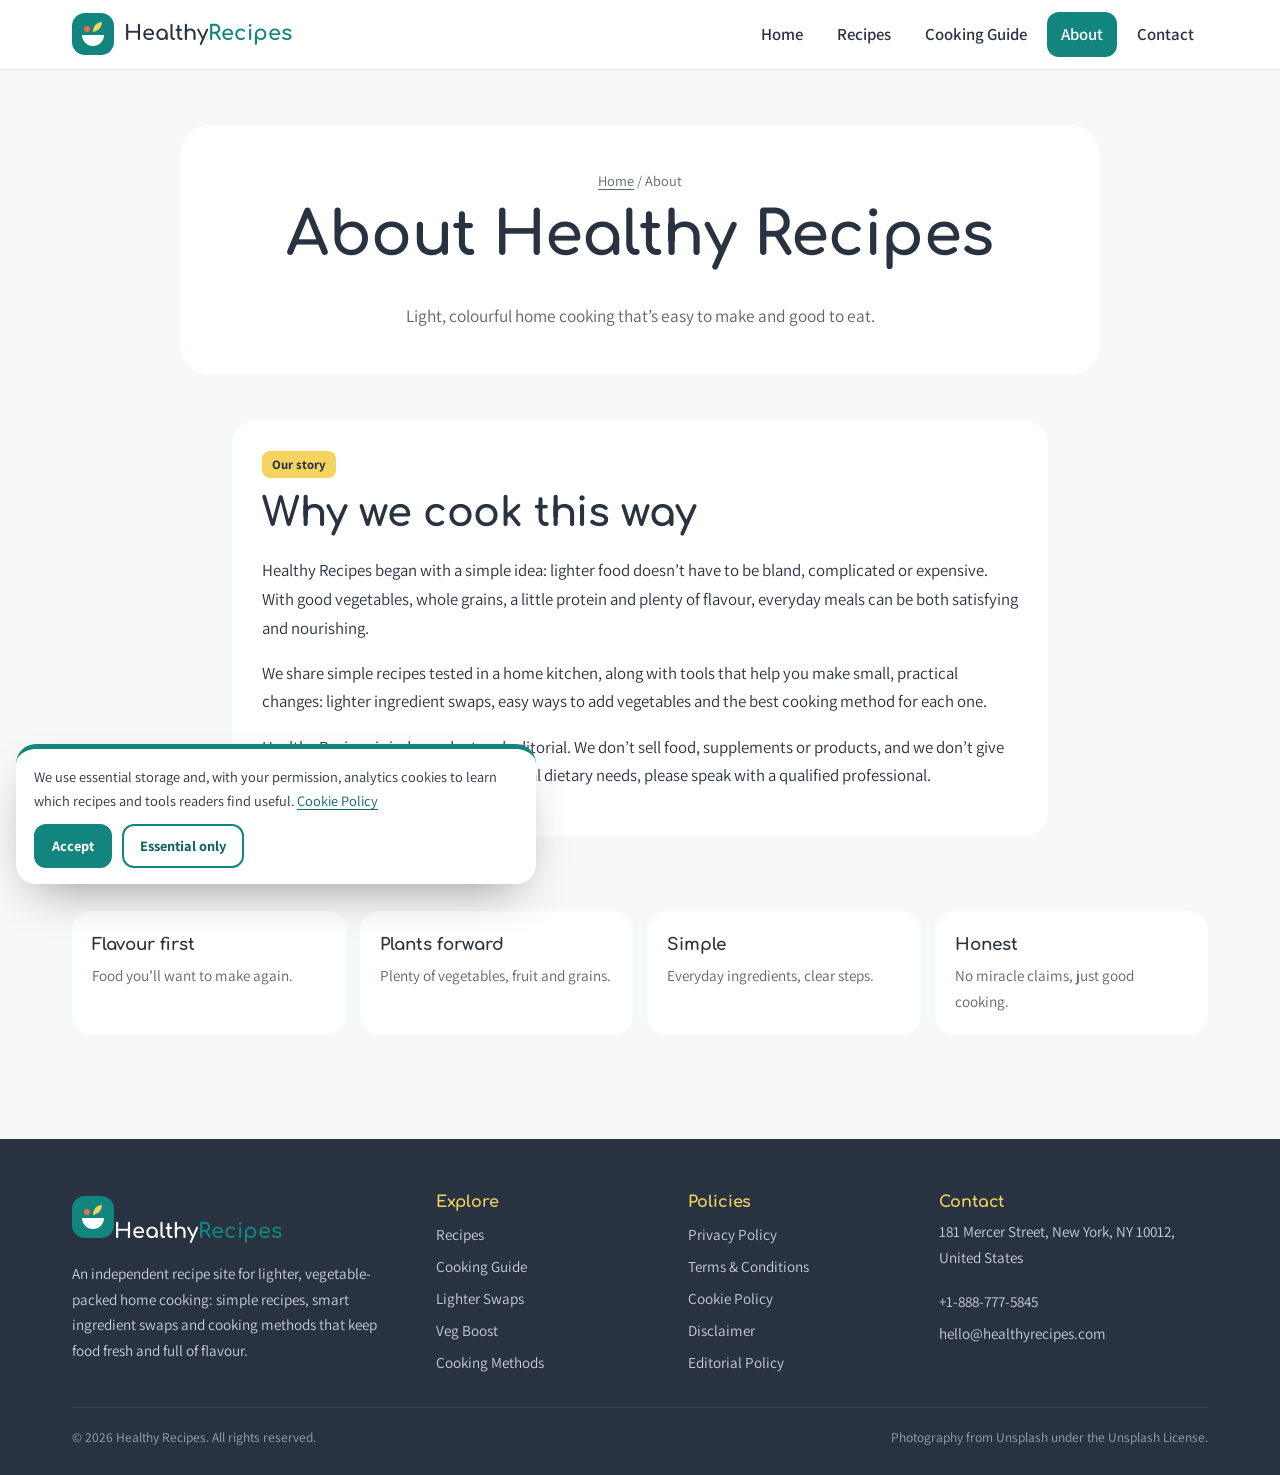
<file: about.html>
<!DOCTYPE html>
<html lang="en">
<head>
<meta charset="UTF-8">
<meta name="viewport" content="width=device-width, initial-scale=1">
<title>About Healthy Recipes | Light Everyday Cooking</title>
<meta name="description" content="Healthy Recipes is an independent recipe site sharing light, vegetable-packed home cooking, simple ingredient swaps and practical cooking tools.">
<meta name="robots" content="index, follow, max-image-preview:large">
<link rel="canonical" href="https://healthyrecipes.com/about.html">
<meta property="og:type" content="website"><meta property="og:site_name" content="Healthy Recipes">
<meta property="og:title" content="About Healthy Recipes | Light Everyday Cooking"><meta property="og:description" content="Healthy Recipes is an independent recipe site sharing light, vegetable-packed home cooking, simple ingredient swaps and practical cooking tools.">
<meta property="og:url" content="https://healthyrecipes.com/about.html"><meta property="og:image" content="https://images.unsplash.com/photo-1644704170910-a0cdf183649b?auto=format&fit=crop&w=1200&q=75">
<meta name="twitter:card" content="summary_large_image"><meta name="theme-color" content="#12857E">
<link rel="icon" href="data:image/svg+xml,%3Csvg xmlns='http://www.w3.org/2000/svg' viewBox='0 0 42 42'%3E%3Crect width='42' height='42' rx='13' fill='%2312857E'/%3E%3Cpath d='M10 22h22a11 11 0 0 1-22 0Z' fill='%23fff'/%3E%3Cpath d='M21 19c0-6 4-10 9-10-.5 6-4 9-9 10Z' fill='%23F4D35E'/%3E%3C/svg%3E">
<link rel="preconnect" href="https://fonts.googleapis.com"><link rel="preconnect" href="https://fonts.gstatic.com" crossorigin><link rel="preconnect" href="https://images.unsplash.com">
<link href="https://fonts.googleapis.com/css2?family=Assistant:wght@400;600;700&family=Comfortaa:wght@700&display=swap" rel="stylesheet">
<link rel="stylesheet" href="assets/css/style.css">
<!-- Google tag (gtag.js) -->
<script async src="https://www.googletagmanager.com/gtag/js?id=G-0LY0HY7L01"></script>
<script>
  window.dataLayer = window.dataLayer || [];
  function gtag(){dataLayer.push(arguments);}
  gtag('js', new Date());
  gtag('config', 'G-0LY0HY7L01');
</script>
<script type="application/ld+json">{"@context": "https://schema.org", "@graph": [{"@type": "Organization", "name": "Healthy Recipes", "url": "https://healthyrecipes.com", "email": "hello@healthyrecipes.com", "telephone": "+1-888-777-5845", "address": {"@type": "PostalAddress", "streetAddress": "181 Mercer Street", "addressLocality": "New York", "addressRegion": "NY", "postalCode": "10012", "addressCountry": "US"}}, {"@type": "AboutPage", "name": "About Healthy Recipes", "url": "https://healthyrecipes.com/about.html"}]}</script>
</head>
<body>
<a class="skip" href="#main">Skip to content</a>
<header class="hdr">
  <div class="wrap">
    <a class="logo" href="index.html" aria-label="Healthy Recipes home"><svg viewBox="0 0 42 42" aria-hidden="true"><rect width="42" height="42" rx="13" fill="#12857E"/><path d="M10 22h22a11 11 0 0 1-22 0Z" fill="#fff"/><path d="M21 19c0-6 4-10 9-10-.5 6-4 9-9 10Z" fill="#F4D35E"/><circle cx="15" cy="16" r="3" fill="#EE6C4D"/></svg><b>Healthy<em>Recipes</em></b></a>
    <nav id="nav" aria-label="Main navigation"><ul class="nav"><li><a href="index.html">Home</a></li><li><a href="healthy-recipes.html">Recipes</a></li><li><a href="cooking-guide.html">Cooking Guide</a></li><li><a href="about.html" aria-current="page">About</a></li><li><a href="contact.html">Contact</a></li></ul></nav>
    <button class="burger" aria-label="Open menu" aria-expanded="false" aria-controls="nav"><span></span><span></span><span></span></button>
  </div>
</header>
<main id="main">
<section class="phd"><div class="wrap"><div class="inner"><p class="crumbs"><a href="index.html">Home</a> / About</p><h1>About Healthy Recipes</h1><p class="lead">Light, colourful home cooking that&#8217;s easy to make and good to eat.</p></div></div></section>
<section style="padding-top:0"><div class="wrap" style="max-width:860px"><div class="panel" style="display:block">
<span class="tag">Our story</span><h2>Why we cook this way</h2>
<p>Healthy Recipes began with a simple idea: lighter food doesn&#8217;t have to be bland, complicated or expensive. With good vegetables, whole grains, a little protein and plenty of flavour, everyday meals can be both satisfying and nourishing.</p>
<p>We share simple recipes tested in a home kitchen, along with tools that help you make small, practical changes: lighter ingredient swaps, easy ways to add vegetables and the best cooking method for each one.</p>
<p>Healthy Recipes is independent and editorial. We don&#8217;t sell food, supplements or products, and we don&#8217;t give medical or nutrition advice. For personal dietary needs, please speak with a qualified professional.</p></div></div></section>
<section style="padding-top:0"><div class="wrap"><div class="vals"><div><b>Flavour first</b><p>Food you&#8217;ll want to make again.</p></div><div><b>Plants forward</b><p>Plenty of vegetables, fruit and grains.</p></div><div><b>Simple</b><p>Everyday ingredients, clear steps.</p></div><div><b>Honest</b><p>No miracle claims, just good cooking.</p></div></div></div></section></main>
<footer class="ftr">
  <div class="wrap">
    <div class="ftr-grid">
      <div><a class="logo" href="index.html"><svg viewBox="0 0 42 42" aria-hidden="true"><rect width="42" height="42" rx="13" fill="#12857E"/><path d="M10 22h22a11 11 0 0 1-22 0Z" fill="#fff"/><path d="M21 19c0-6 4-10 9-10-.5 6-4 9-9 10Z" fill="#F4D35E"/><circle cx="15" cy="16" r="3" fill="#EE6C4D"/></svg><b>Healthy<em>Recipes</em></b></a><p style="margin-top:12px">An independent recipe site for lighter, vegetable-packed home cooking: simple recipes, smart ingredient swaps and cooking methods that keep food fresh and full of flavour.</p></div>
      <div><h4>Explore</h4><a href="healthy-recipes.html">Recipes</a><a href="cooking-guide.html">Cooking Guide</a><a href="index.html#swaps">Lighter Swaps</a><a href="index.html#veg">Veg Boost</a><a href="index.html#methods">Cooking Methods</a></div>
      <div><h4>Policies</h4><a href="privacy-policy.html">Privacy Policy</a><a href="terms-and-conditions.html">Terms &amp; Conditions</a><a href="cookie-policy.html">Cookie Policy</a><a href="disclaimer.html">Disclaimer</a><a href="editorial-policy.html">Editorial Policy</a></div>
      <div><h4>Contact</h4><p style="margin-top:0">181 Mercer Street, New York, NY 10012, United States</p><a href="tel:+18887775845">+1-888-777-5845</a><a href="mailto:hello@healthyrecipes.com">hello@healthyrecipes.com</a></div>
    </div>
    <div class="ftr-base"><span>&copy; <span id="year">2026</span> Healthy Recipes. All rights reserved.</span><span>Photography from Unsplash under the Unsplash License.</span></div>
  </div>
</footer>
<div class="cookie" id="cookie" role="dialog" aria-label="Cookie notice"><p>We use essential storage and, with your permission, analytics cookies to learn which recipes and tools readers find useful. <a href="cookie-policy.html">Cookie Policy</a></p><button class="y" data-cookie="accepted">Accept</button><button data-cookie="declined">Essential only</button></div>
<script src="assets/js/main.js" defer></script>
</body>
</html>
</file>
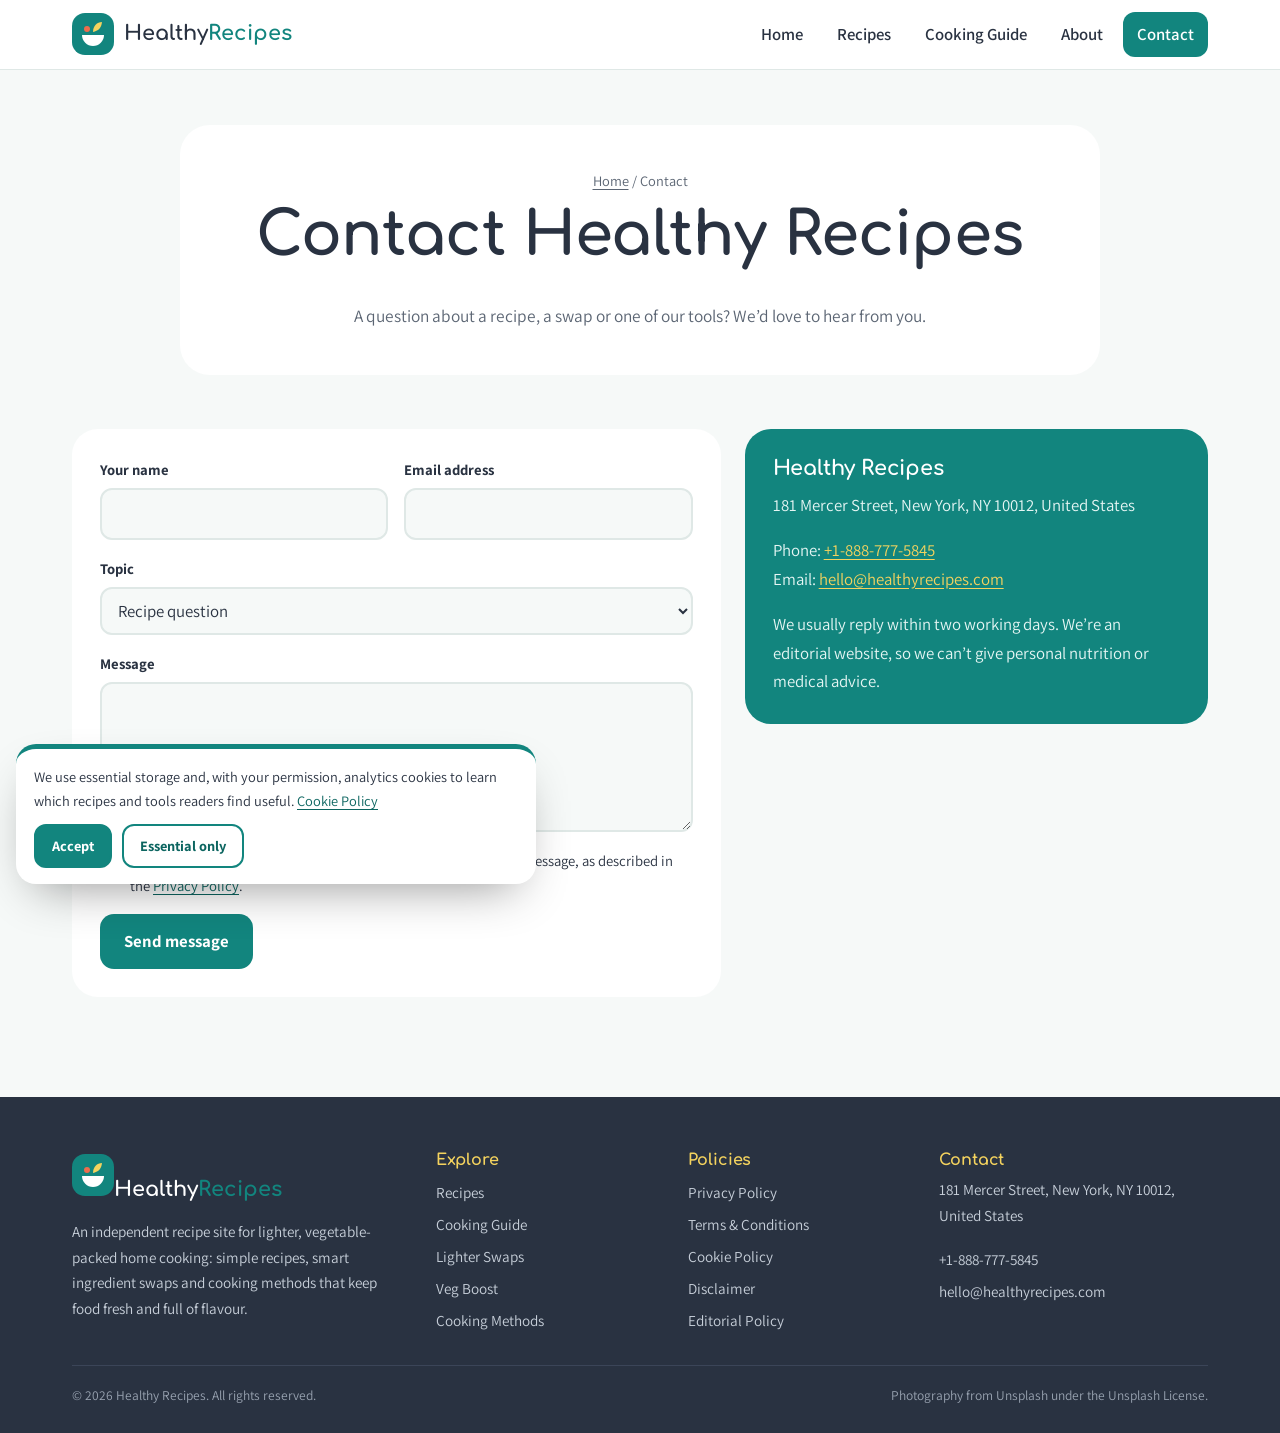
<file: contact.html>
<!DOCTYPE html>
<html lang="en">
<head>
<meta charset="UTF-8">
<meta name="viewport" content="width=device-width, initial-scale=1">
<title>Contact Healthy Recipes | Recipe Questions</title>
<meta name="description" content="Contact Healthy Recipes with recipe questions, suggestions or tool feedback. 181 Mercer Street, New York, NY 10012. Phone +1-888-777-5845.">
<meta name="robots" content="index, follow, max-image-preview:large">
<link rel="canonical" href="https://healthyrecipes.com/contact.html">
<meta property="og:type" content="website"><meta property="og:site_name" content="Healthy Recipes">
<meta property="og:title" content="Contact Healthy Recipes | Recipe Questions"><meta property="og:description" content="Contact Healthy Recipes with recipe questions, suggestions or tool feedback. 181 Mercer Street, New York, NY 10012. Phone +1-888-777-5845.">
<meta property="og:url" content="https://healthyrecipes.com/contact.html"><meta property="og:image" content="https://images.unsplash.com/photo-1644704170910-a0cdf183649b?auto=format&fit=crop&w=1200&q=75">
<meta name="twitter:card" content="summary_large_image"><meta name="theme-color" content="#12857E">
<link rel="icon" href="data:image/svg+xml,%3Csvg xmlns='http://www.w3.org/2000/svg' viewBox='0 0 42 42'%3E%3Crect width='42' height='42' rx='13' fill='%2312857E'/%3E%3Cpath d='M10 22h22a11 11 0 0 1-22 0Z' fill='%23fff'/%3E%3Cpath d='M21 19c0-6 4-10 9-10-.5 6-4 9-9 10Z' fill='%23F4D35E'/%3E%3C/svg%3E">
<link rel="preconnect" href="https://fonts.googleapis.com"><link rel="preconnect" href="https://fonts.gstatic.com" crossorigin><link rel="preconnect" href="https://images.unsplash.com">
<link href="https://fonts.googleapis.com/css2?family=Assistant:wght@400;600;700&family=Comfortaa:wght@700&display=swap" rel="stylesheet">
<link rel="stylesheet" href="assets/css/style.css">
<!-- Google tag (gtag.js) -->
<script async src="https://www.googletagmanager.com/gtag/js?id=G-0LY0HY7L01"></script>
<script>
  window.dataLayer = window.dataLayer || [];
  function gtag(){dataLayer.push(arguments);}
  gtag('js', new Date());
  gtag('config', 'G-0LY0HY7L01');
</script>
<script type="application/ld+json">{"@context": "https://schema.org", "@graph": [{"@type": "Organization", "name": "Healthy Recipes", "url": "https://healthyrecipes.com", "email": "hello@healthyrecipes.com", "telephone": "+1-888-777-5845", "address": {"@type": "PostalAddress", "streetAddress": "181 Mercer Street", "addressLocality": "New York", "addressRegion": "NY", "postalCode": "10012", "addressCountry": "US"}}, {"@type": "ContactPage", "name": "Contact Healthy Recipes", "url": "https://healthyrecipes.com/contact.html"}]}</script>
</head>
<body>
<a class="skip" href="#main">Skip to content</a>
<header class="hdr">
  <div class="wrap">
    <a class="logo" href="index.html" aria-label="Healthy Recipes home"><svg viewBox="0 0 42 42" aria-hidden="true"><rect width="42" height="42" rx="13" fill="#12857E"/><path d="M10 22h22a11 11 0 0 1-22 0Z" fill="#fff"/><path d="M21 19c0-6 4-10 9-10-.5 6-4 9-9 10Z" fill="#F4D35E"/><circle cx="15" cy="16" r="3" fill="#EE6C4D"/></svg><b>Healthy<em>Recipes</em></b></a>
    <nav id="nav" aria-label="Main navigation"><ul class="nav"><li><a href="index.html">Home</a></li><li><a href="healthy-recipes.html">Recipes</a></li><li><a href="cooking-guide.html">Cooking Guide</a></li><li><a href="about.html">About</a></li><li><a href="contact.html" aria-current="page">Contact</a></li></ul></nav>
    <button class="burger" aria-label="Open menu" aria-expanded="false" aria-controls="nav"><span></span><span></span><span></span></button>
  </div>
</header>
<main id="main">
<section class="phd"><div class="wrap"><div class="inner"><p class="crumbs"><a href="index.html">Home</a> / Contact</p><h1>Contact Healthy Recipes</h1><p class="lead">A question about a recipe, a swap or one of our tools? We&#8217;d love to hear from you.</p></div></div></section>
<div class="wrap"><section class="contact">
  <div><form id="cform" data-to="hello@healthyrecipes.com" novalidate>
      <div class="two"><div class="fld"><label for="name">Your name</label><input type="text" id="name" name="name" required autocomplete="name"></div>
      <div class="fld"><label for="email">Email address</label><input id="email" name="email" type="email" required autocomplete="email"></div></div>
      <div class="fld"><label for="topic">Topic</label><select id="topic" name="topic"><option>Recipe question</option><option>Tool feedback</option><option>Recipe suggestion</option><option>Correction</option><option>Something else</option></select></div>
      <div class="fld"><label for="message">Message</label><textarea id="message" name="message" required></textarea></div>
      <div class="hp" aria-hidden="true"><label for="website">Website</label><input type="text" id="website" name="website" tabindex="-1" autocomplete="off"></div>
      <div class="fld agree"><input id="agree" type="checkbox" required><label for="agree">I agree that Healthy Recipes may use these details to reply to my message, as described in the <a href="privacy-policy.html">Privacy Policy</a>.</label></div>
      <button class="btn" type="submit">Send message</button><p class="fm" id="fm" hidden></p>
  </form></div>
  <div class="cbox"><h3>Healthy Recipes</h3><p>181 Mercer Street, New York, NY 10012, United States</p><p style="margin-top:10px">Phone: <a href="tel:+18887775845">+1-888-777-5845</a><br>Email: <a href="mailto:hello@healthyrecipes.com">hello@healthyrecipes.com</a></p><p style="margin:10px 0 0">We usually reply within two working days. We&#8217;re an editorial website, so we can&#8217;t give personal nutrition or medical advice.</p></div>
</section></div></main>
<footer class="ftr">
  <div class="wrap">
    <div class="ftr-grid">
      <div><a class="logo" href="index.html"><svg viewBox="0 0 42 42" aria-hidden="true"><rect width="42" height="42" rx="13" fill="#12857E"/><path d="M10 22h22a11 11 0 0 1-22 0Z" fill="#fff"/><path d="M21 19c0-6 4-10 9-10-.5 6-4 9-9 10Z" fill="#F4D35E"/><circle cx="15" cy="16" r="3" fill="#EE6C4D"/></svg><b>Healthy<em>Recipes</em></b></a><p style="margin-top:12px">An independent recipe site for lighter, vegetable-packed home cooking: simple recipes, smart ingredient swaps and cooking methods that keep food fresh and full of flavour.</p></div>
      <div><h4>Explore</h4><a href="healthy-recipes.html">Recipes</a><a href="cooking-guide.html">Cooking Guide</a><a href="index.html#swaps">Lighter Swaps</a><a href="index.html#veg">Veg Boost</a><a href="index.html#methods">Cooking Methods</a></div>
      <div><h4>Policies</h4><a href="privacy-policy.html">Privacy Policy</a><a href="terms-and-conditions.html">Terms &amp; Conditions</a><a href="cookie-policy.html">Cookie Policy</a><a href="disclaimer.html">Disclaimer</a><a href="editorial-policy.html">Editorial Policy</a></div>
      <div><h4>Contact</h4><p style="margin-top:0">181 Mercer Street, New York, NY 10012, United States</p><a href="tel:+18887775845">+1-888-777-5845</a><a href="mailto:hello@healthyrecipes.com">hello@healthyrecipes.com</a></div>
    </div>
    <div class="ftr-base"><span>&copy; <span id="year">2026</span> Healthy Recipes. All rights reserved.</span><span>Photography from Unsplash under the Unsplash License.</span></div>
  </div>
</footer>
<div class="cookie" id="cookie" role="dialog" aria-label="Cookie notice"><p>We use essential storage and, with your permission, analytics cookies to learn which recipes and tools readers find useful. <a href="cookie-policy.html">Cookie Policy</a></p><button class="y" data-cookie="accepted">Accept</button><button data-cookie="declined">Essential only</button></div>
<script src="assets/js/main.js" defer></script>
</body>
</html>
</file>
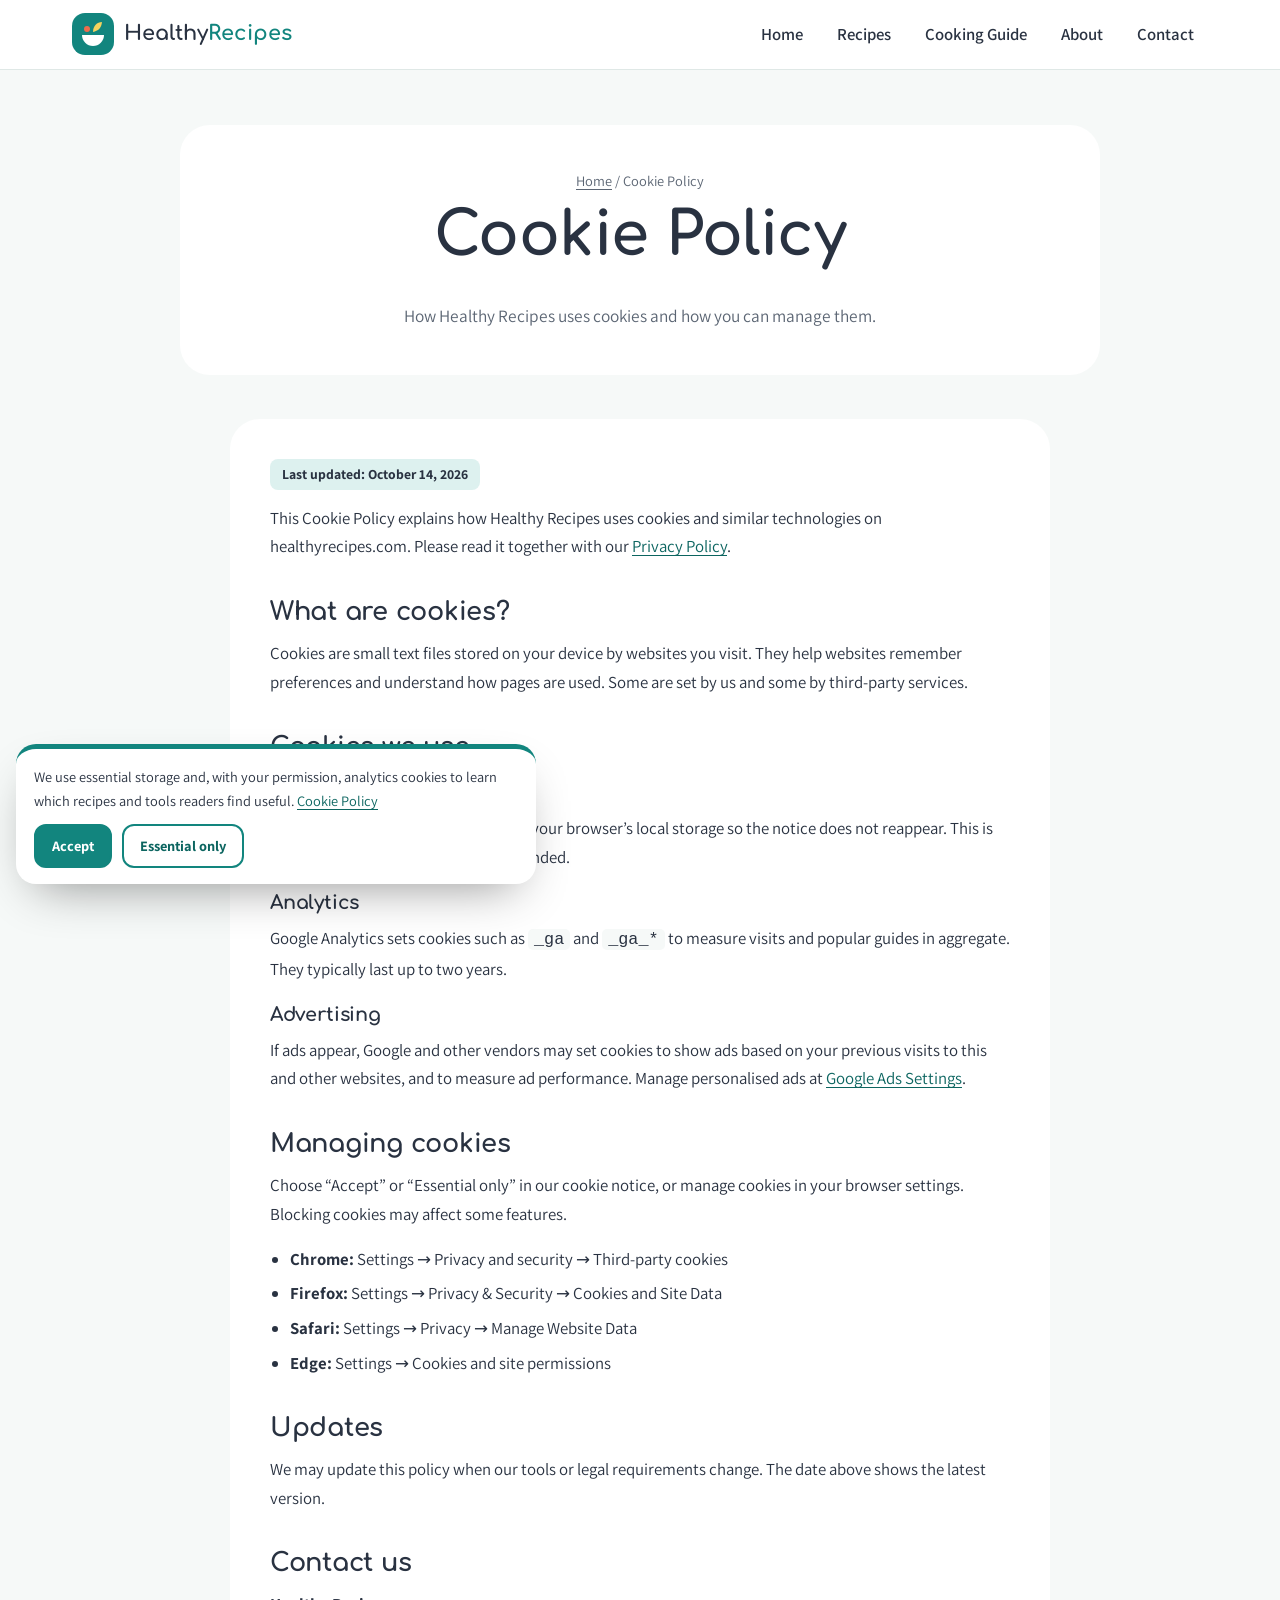
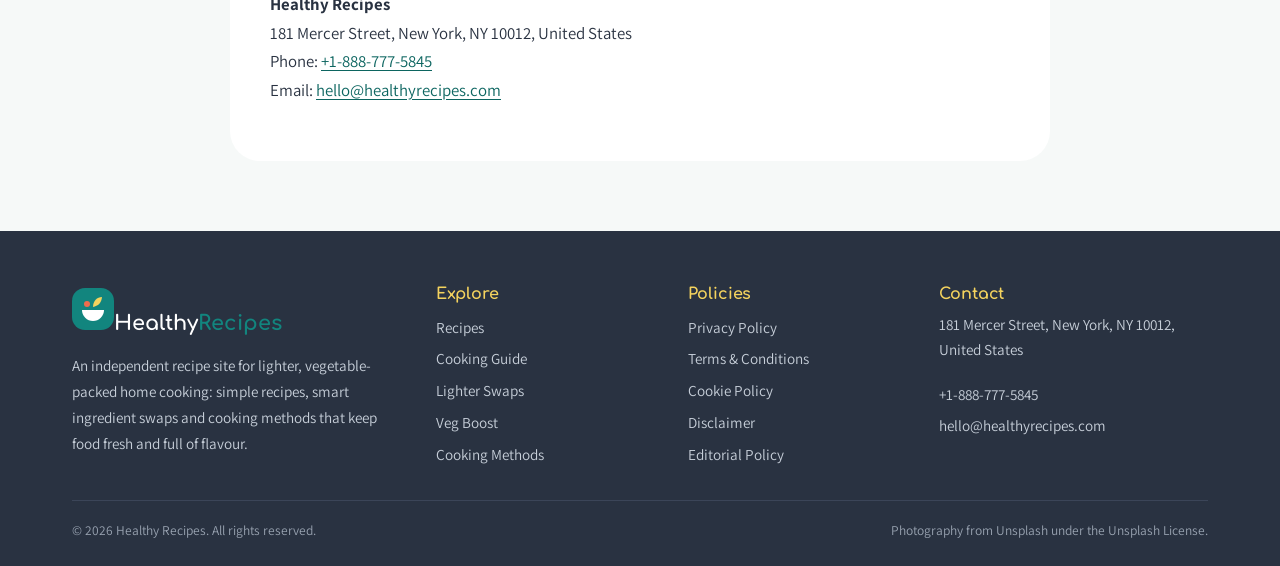
<file: cookie-policy.html>
<!DOCTYPE html>
<html lang="en">
<head>
<meta charset="UTF-8">
<meta name="viewport" content="width=device-width, initial-scale=1">
<title>Cookie Policy | Healthy Recipes</title>
<meta name="description" content="Learn which essential, analytics and advertising cookies Healthy Recipes uses and how to manage or block cookies in your browser.">
<meta name="robots" content="index, follow, max-image-preview:large">
<link rel="canonical" href="https://healthyrecipes.com/cookie-policy.html">
<meta property="og:type" content="website"><meta property="og:site_name" content="Healthy Recipes">
<meta property="og:title" content="Cookie Policy | Healthy Recipes"><meta property="og:description" content="Learn which essential, analytics and advertising cookies Healthy Recipes uses and how to manage or block cookies in your browser.">
<meta property="og:url" content="https://healthyrecipes.com/cookie-policy.html"><meta property="og:image" content="https://images.unsplash.com/photo-1644704170910-a0cdf183649b?auto=format&fit=crop&w=1200&q=75">
<meta name="twitter:card" content="summary_large_image"><meta name="theme-color" content="#12857E">
<link rel="icon" href="data:image/svg+xml,%3Csvg xmlns='http://www.w3.org/2000/svg' viewBox='0 0 42 42'%3E%3Crect width='42' height='42' rx='13' fill='%2312857E'/%3E%3Cpath d='M10 22h22a11 11 0 0 1-22 0Z' fill='%23fff'/%3E%3Cpath d='M21 19c0-6 4-10 9-10-.5 6-4 9-9 10Z' fill='%23F4D35E'/%3E%3C/svg%3E">
<link rel="preconnect" href="https://fonts.googleapis.com"><link rel="preconnect" href="https://fonts.gstatic.com" crossorigin><link rel="preconnect" href="https://images.unsplash.com">
<link href="https://fonts.googleapis.com/css2?family=Assistant:wght@400;600;700&family=Comfortaa:wght@700&display=swap" rel="stylesheet">
<link rel="stylesheet" href="assets/css/style.css">
<!-- Google tag (gtag.js) -->
<script async src="https://www.googletagmanager.com/gtag/js?id=G-0LY0HY7L01"></script>
<script>
  window.dataLayer = window.dataLayer || [];
  function gtag(){dataLayer.push(arguments);}
  gtag('js', new Date());
  gtag('config', 'G-0LY0HY7L01');
</script>

</head>
<body>
<a class="skip" href="#main">Skip to content</a>
<header class="hdr">
  <div class="wrap">
    <a class="logo" href="index.html" aria-label="Healthy Recipes home"><svg viewBox="0 0 42 42" aria-hidden="true"><rect width="42" height="42" rx="13" fill="#12857E"/><path d="M10 22h22a11 11 0 0 1-22 0Z" fill="#fff"/><path d="M21 19c0-6 4-10 9-10-.5 6-4 9-9 10Z" fill="#F4D35E"/><circle cx="15" cy="16" r="3" fill="#EE6C4D"/></svg><b>Healthy<em>Recipes</em></b></a>
    <nav id="nav" aria-label="Main navigation"><ul class="nav"><li><a href="index.html">Home</a></li><li><a href="healthy-recipes.html">Recipes</a></li><li><a href="cooking-guide.html">Cooking Guide</a></li><li><a href="about.html">About</a></li><li><a href="contact.html">Contact</a></li></ul></nav>
    <button class="burger" aria-label="Open menu" aria-expanded="false" aria-controls="nav"><span></span><span></span><span></span></button>
  </div>
</header>
<main id="main">
<section class="phd"><div class="wrap"><div class="inner"><p class="crumbs"><a href="index.html">Home</a> / Cookie Policy</p><h1>Cookie Policy</h1><p class="lead">How Healthy Recipes uses cookies and how you can manage them.</p></div></div></section><div class="wrap"><article class="prose"><p class="upd">Last updated: October 14, 2026</p>
<p>This Cookie Policy explains how Healthy Recipes uses cookies and similar technologies on healthyrecipes.com. Please read it together with our <a href="privacy-policy.html">Privacy Policy</a>.</p>
<h2>What are cookies?</h2>
<p>Cookies are small text files stored on your device by websites you visit. They help websites remember preferences and understand how pages are used. Some are set by us and some by third-party services.</p>
<h2>Cookies we use</h2>
<h3>Essential</h3>
<p>We store your cookie-notice choice in your browser&#8217;s local storage so the notice does not reappear. This is needed for the website to work as intended.</p>
<h3>Analytics</h3>
<p>Google Analytics sets cookies such as <code>_ga</code> and <code>_ga_*</code> to measure visits and popular guides in aggregate. They typically last up to two years.</p>
<h3>Advertising</h3>
<p>If ads appear, Google and other vendors may set cookies to show ads based on your previous visits to this and other websites, and to measure ad performance. Manage personalised ads at <a href="https://www.google.com/settings/ads" target="_blank" rel="noopener">Google Ads Settings</a>.</p>
<h2>Managing cookies</h2>
<p>Choose &ldquo;Accept&rdquo; or &ldquo;Essential only&rdquo; in our cookie notice, or manage cookies in your browser settings. Blocking cookies may affect some features.</p>
<ul><li><strong>Chrome:</strong> Settings &rarr; Privacy and security &rarr; Third-party cookies</li><li><strong>Firefox:</strong> Settings &rarr; Privacy &amp; Security &rarr; Cookies and Site Data</li><li><strong>Safari:</strong> Settings &rarr; Privacy &rarr; Manage Website Data</li><li><strong>Edge:</strong> Settings &rarr; Cookies and site permissions</li></ul>
<h2>Updates</h2>
<p>We may update this policy when our tools or legal requirements change. The date above shows the latest version.</p><h2>Contact us</h2><p><strong>Healthy Recipes</strong><br>181 Mercer Street, New York, NY 10012, United States<br>Phone: <a href="tel:+18887775845">+1-888-777-5845</a><br>Email: <a href="mailto:hello@healthyrecipes.com">hello@healthyrecipes.com</a></p></article></div></main>
<footer class="ftr">
  <div class="wrap">
    <div class="ftr-grid">
      <div><a class="logo" href="index.html"><svg viewBox="0 0 42 42" aria-hidden="true"><rect width="42" height="42" rx="13" fill="#12857E"/><path d="M10 22h22a11 11 0 0 1-22 0Z" fill="#fff"/><path d="M21 19c0-6 4-10 9-10-.5 6-4 9-9 10Z" fill="#F4D35E"/><circle cx="15" cy="16" r="3" fill="#EE6C4D"/></svg><b>Healthy<em>Recipes</em></b></a><p style="margin-top:12px">An independent recipe site for lighter, vegetable-packed home cooking: simple recipes, smart ingredient swaps and cooking methods that keep food fresh and full of flavour.</p></div>
      <div><h4>Explore</h4><a href="healthy-recipes.html">Recipes</a><a href="cooking-guide.html">Cooking Guide</a><a href="index.html#swaps">Lighter Swaps</a><a href="index.html#veg">Veg Boost</a><a href="index.html#methods">Cooking Methods</a></div>
      <div><h4>Policies</h4><a href="privacy-policy.html">Privacy Policy</a><a href="terms-and-conditions.html">Terms &amp; Conditions</a><a href="cookie-policy.html">Cookie Policy</a><a href="disclaimer.html">Disclaimer</a><a href="editorial-policy.html">Editorial Policy</a></div>
      <div><h4>Contact</h4><p style="margin-top:0">181 Mercer Street, New York, NY 10012, United States</p><a href="tel:+18887775845">+1-888-777-5845</a><a href="mailto:hello@healthyrecipes.com">hello@healthyrecipes.com</a></div>
    </div>
    <div class="ftr-base"><span>&copy; <span id="year">2026</span> Healthy Recipes. All rights reserved.</span><span>Photography from Unsplash under the Unsplash License.</span></div>
  </div>
</footer>
<div class="cookie" id="cookie" role="dialog" aria-label="Cookie notice"><p>We use essential storage and, with your permission, analytics cookies to learn which recipes and tools readers find useful. <a href="cookie-policy.html">Cookie Policy</a></p><button class="y" data-cookie="accepted">Accept</button><button data-cookie="declined">Essential only</button></div>
<script src="assets/js/main.js" defer></script>
</body>
</html>
</file>
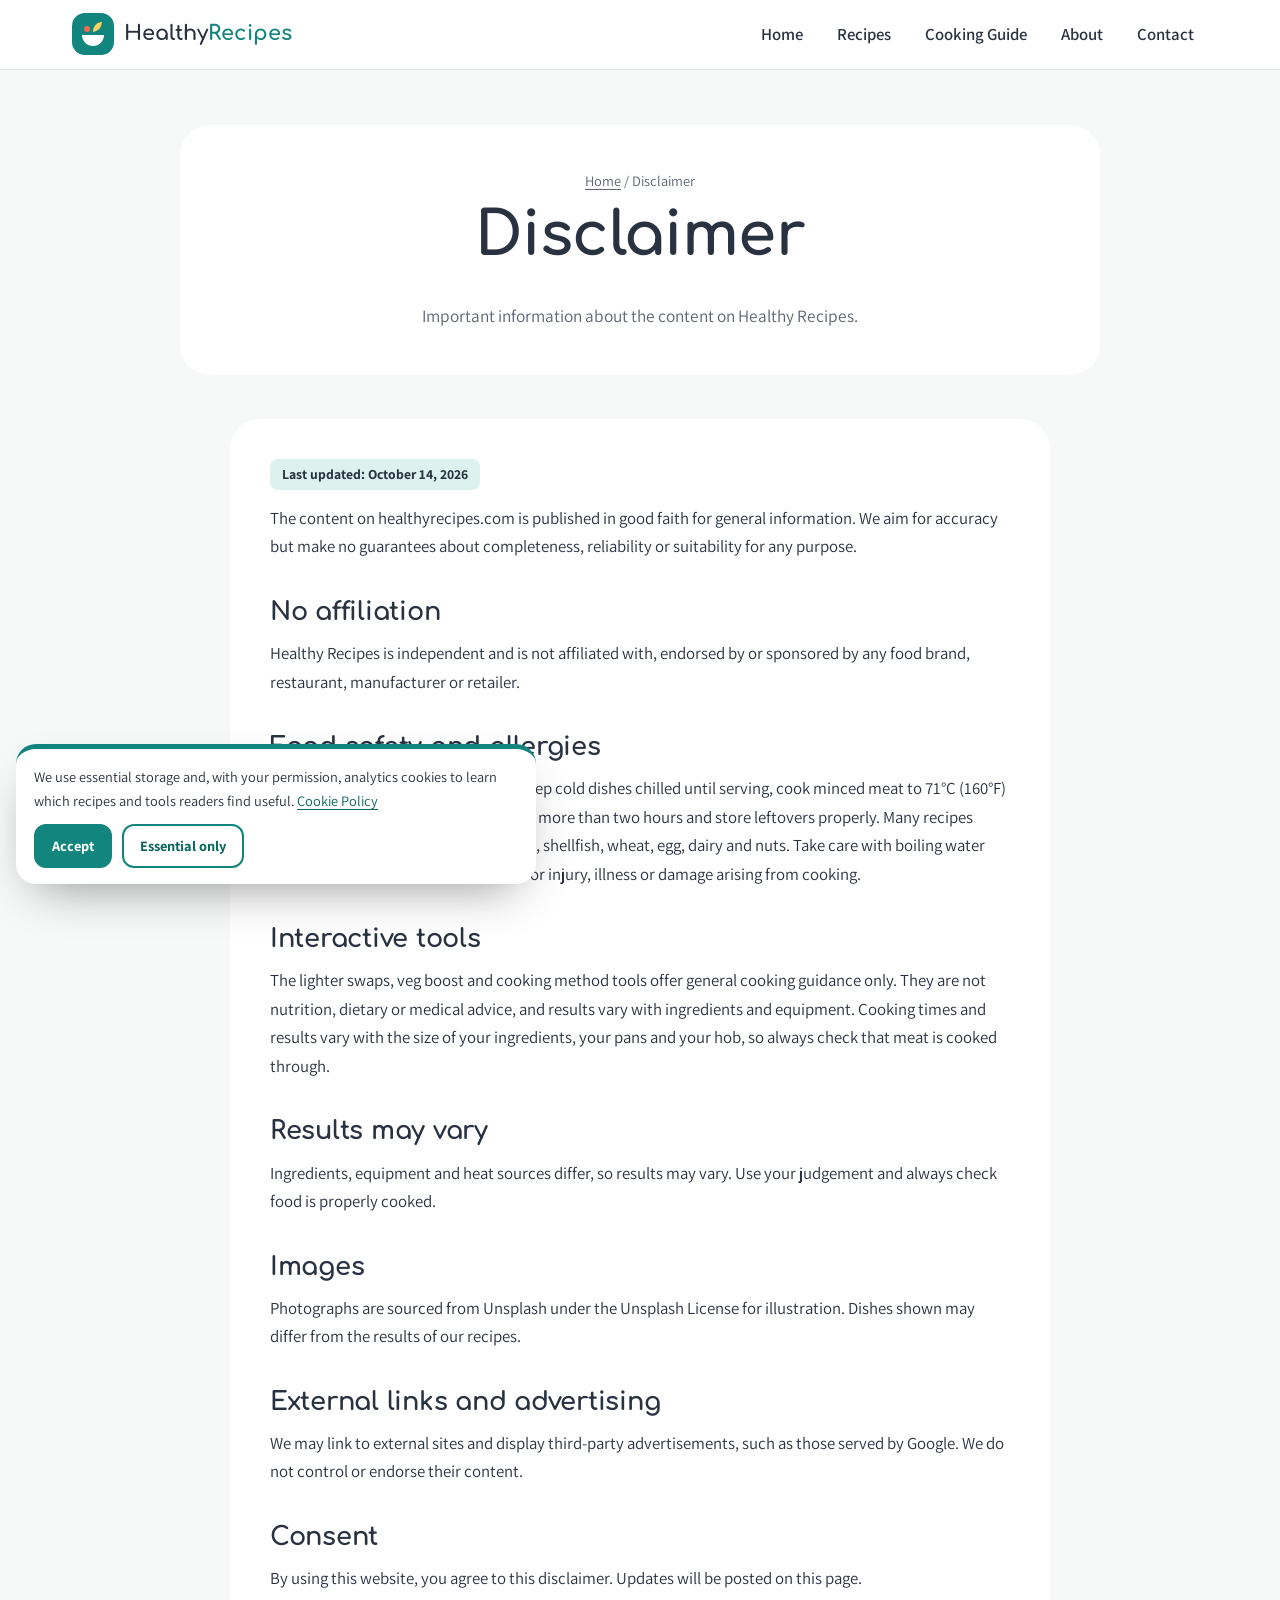
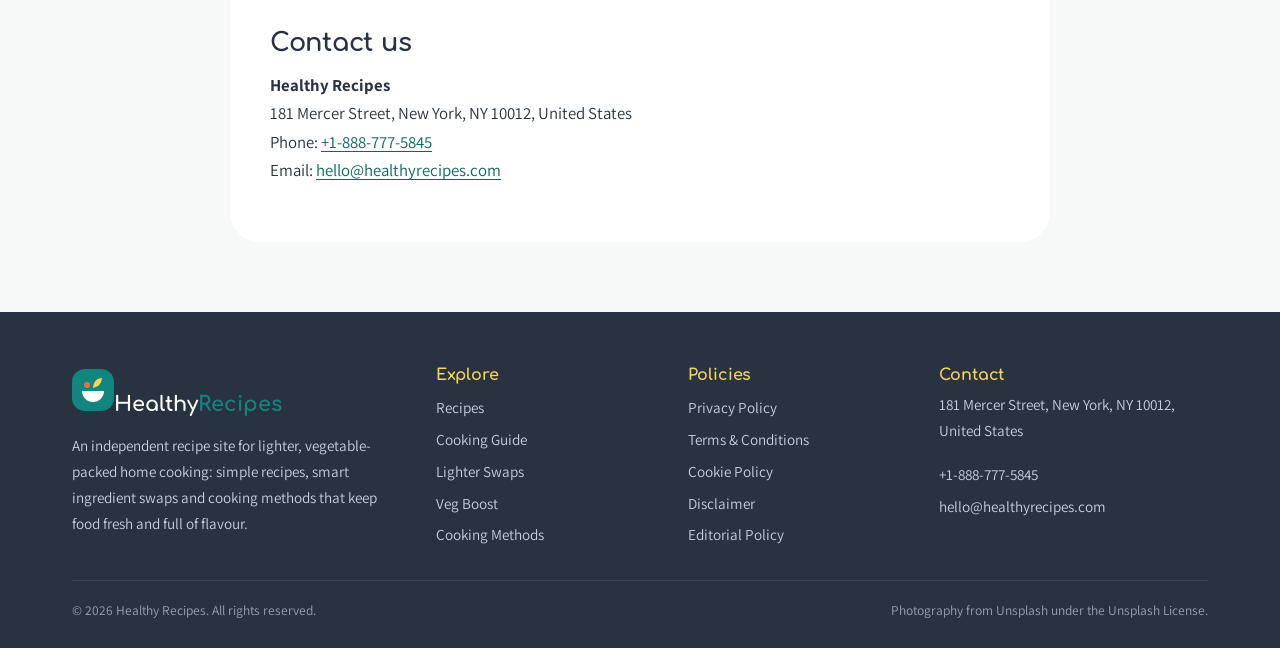
<file: disclaimer.html>
<!DOCTYPE html>
<html lang="en">
<head>
<meta charset="UTF-8">
<meta name="viewport" content="width=device-width, initial-scale=1">
<title>Disclaimer | Healthy Recipes</title>
<meta name="description" content="The Healthy Recipes disclaimer: general information, no affiliation, food safety, tool estimates, food safety, images, links and advertising.">
<meta name="robots" content="index, follow, max-image-preview:large">
<link rel="canonical" href="https://healthyrecipes.com/disclaimer.html">
<meta property="og:type" content="website"><meta property="og:site_name" content="Healthy Recipes">
<meta property="og:title" content="Disclaimer | Healthy Recipes"><meta property="og:description" content="The Healthy Recipes disclaimer: general information, no affiliation, food safety, tool estimates, food safety, images, links and advertising.">
<meta property="og:url" content="https://healthyrecipes.com/disclaimer.html"><meta property="og:image" content="https://images.unsplash.com/photo-1644704170910-a0cdf183649b?auto=format&fit=crop&w=1200&q=75">
<meta name="twitter:card" content="summary_large_image"><meta name="theme-color" content="#12857E">
<link rel="icon" href="data:image/svg+xml,%3Csvg xmlns='http://www.w3.org/2000/svg' viewBox='0 0 42 42'%3E%3Crect width='42' height='42' rx='13' fill='%2312857E'/%3E%3Cpath d='M10 22h22a11 11 0 0 1-22 0Z' fill='%23fff'/%3E%3Cpath d='M21 19c0-6 4-10 9-10-.5 6-4 9-9 10Z' fill='%23F4D35E'/%3E%3C/svg%3E">
<link rel="preconnect" href="https://fonts.googleapis.com"><link rel="preconnect" href="https://fonts.gstatic.com" crossorigin><link rel="preconnect" href="https://images.unsplash.com">
<link href="https://fonts.googleapis.com/css2?family=Assistant:wght@400;600;700&family=Comfortaa:wght@700&display=swap" rel="stylesheet">
<link rel="stylesheet" href="assets/css/style.css">
<!-- Google tag (gtag.js) -->
<script async src="https://www.googletagmanager.com/gtag/js?id=G-0LY0HY7L01"></script>
<script>
  window.dataLayer = window.dataLayer || [];
  function gtag(){dataLayer.push(arguments);}
  gtag('js', new Date());
  gtag('config', 'G-0LY0HY7L01');
</script>

</head>
<body>
<a class="skip" href="#main">Skip to content</a>
<header class="hdr">
  <div class="wrap">
    <a class="logo" href="index.html" aria-label="Healthy Recipes home"><svg viewBox="0 0 42 42" aria-hidden="true"><rect width="42" height="42" rx="13" fill="#12857E"/><path d="M10 22h22a11 11 0 0 1-22 0Z" fill="#fff"/><path d="M21 19c0-6 4-10 9-10-.5 6-4 9-9 10Z" fill="#F4D35E"/><circle cx="15" cy="16" r="3" fill="#EE6C4D"/></svg><b>Healthy<em>Recipes</em></b></a>
    <nav id="nav" aria-label="Main navigation"><ul class="nav"><li><a href="index.html">Home</a></li><li><a href="healthy-recipes.html">Recipes</a></li><li><a href="cooking-guide.html">Cooking Guide</a></li><li><a href="about.html">About</a></li><li><a href="contact.html">Contact</a></li></ul></nav>
    <button class="burger" aria-label="Open menu" aria-expanded="false" aria-controls="nav"><span></span><span></span><span></span></button>
  </div>
</header>
<main id="main">
<section class="phd"><div class="wrap"><div class="inner"><p class="crumbs"><a href="index.html">Home</a> / Disclaimer</p><h1>Disclaimer</h1><p class="lead">Important information about the content on Healthy Recipes.</p></div></div></section><div class="wrap"><article class="prose"><p class="upd">Last updated: October 14, 2026</p>
<p>The content on healthyrecipes.com is published in good faith for general information. We aim for accuracy but make no guarantees about completeness, reliability or suitability for any purpose.</p>
<h2>No affiliation</h2>
<p>Healthy Recipes is independent and is not affiliated with, endorsed by or sponsored by any food brand, restaurant, manufacturer or retailer.</p>
<h2>Food safety and allergies</h2>
<p>Follow safe food handling practices, keep cold dishes chilled until serving, cook minced meat to 71&deg;C (160&deg;F) and don&#8217;t leave perishable food out for more than two hours and store leftovers properly. Many recipes contain common allergens such as fish, shellfish, wheat, egg, dairy and nuts. Take care with boiling water and hot pans. We are not responsible for injury, illness or damage arising from cooking.</p>
<h2>Interactive tools</h2>
<p>The lighter swaps, veg boost and cooking method tools offer general cooking guidance only. They are not nutrition, dietary or medical advice, and results vary with ingredients and equipment. Cooking times and results vary with the size of your ingredients, your pans and your hob, so always check that meat is cooked through.</p>
<h2>Results may vary</h2>
<p>Ingredients, equipment and heat sources differ, so results may vary. Use your judgement and always check food is properly cooked.</p>
<h2>Images</h2>
<p>Photographs are sourced from Unsplash under the Unsplash License for illustration. Dishes shown may differ from the results of our recipes.</p>
<h2>External links and advertising</h2>
<p>We may link to external sites and display third-party advertisements, such as those served by Google. We do not control or endorse their content.</p>
<h2>Consent</h2>
<p>By using this website, you agree to this disclaimer. Updates will be posted on this page.</p><h2>Contact us</h2><p><strong>Healthy Recipes</strong><br>181 Mercer Street, New York, NY 10012, United States<br>Phone: <a href="tel:+18887775845">+1-888-777-5845</a><br>Email: <a href="mailto:hello@healthyrecipes.com">hello@healthyrecipes.com</a></p></article></div></main>
<footer class="ftr">
  <div class="wrap">
    <div class="ftr-grid">
      <div><a class="logo" href="index.html"><svg viewBox="0 0 42 42" aria-hidden="true"><rect width="42" height="42" rx="13" fill="#12857E"/><path d="M10 22h22a11 11 0 0 1-22 0Z" fill="#fff"/><path d="M21 19c0-6 4-10 9-10-.5 6-4 9-9 10Z" fill="#F4D35E"/><circle cx="15" cy="16" r="3" fill="#EE6C4D"/></svg><b>Healthy<em>Recipes</em></b></a><p style="margin-top:12px">An independent recipe site for lighter, vegetable-packed home cooking: simple recipes, smart ingredient swaps and cooking methods that keep food fresh and full of flavour.</p></div>
      <div><h4>Explore</h4><a href="healthy-recipes.html">Recipes</a><a href="cooking-guide.html">Cooking Guide</a><a href="index.html#swaps">Lighter Swaps</a><a href="index.html#veg">Veg Boost</a><a href="index.html#methods">Cooking Methods</a></div>
      <div><h4>Policies</h4><a href="privacy-policy.html">Privacy Policy</a><a href="terms-and-conditions.html">Terms &amp; Conditions</a><a href="cookie-policy.html">Cookie Policy</a><a href="disclaimer.html">Disclaimer</a><a href="editorial-policy.html">Editorial Policy</a></div>
      <div><h4>Contact</h4><p style="margin-top:0">181 Mercer Street, New York, NY 10012, United States</p><a href="tel:+18887775845">+1-888-777-5845</a><a href="mailto:hello@healthyrecipes.com">hello@healthyrecipes.com</a></div>
    </div>
    <div class="ftr-base"><span>&copy; <span id="year">2026</span> Healthy Recipes. All rights reserved.</span><span>Photography from Unsplash under the Unsplash License.</span></div>
  </div>
</footer>
<div class="cookie" id="cookie" role="dialog" aria-label="Cookie notice"><p>We use essential storage and, with your permission, analytics cookies to learn which recipes and tools readers find useful. <a href="cookie-policy.html">Cookie Policy</a></p><button class="y" data-cookie="accepted">Accept</button><button data-cookie="declined">Essential only</button></div>
<script src="assets/js/main.js" defer></script>
</body>
</html>
</file>
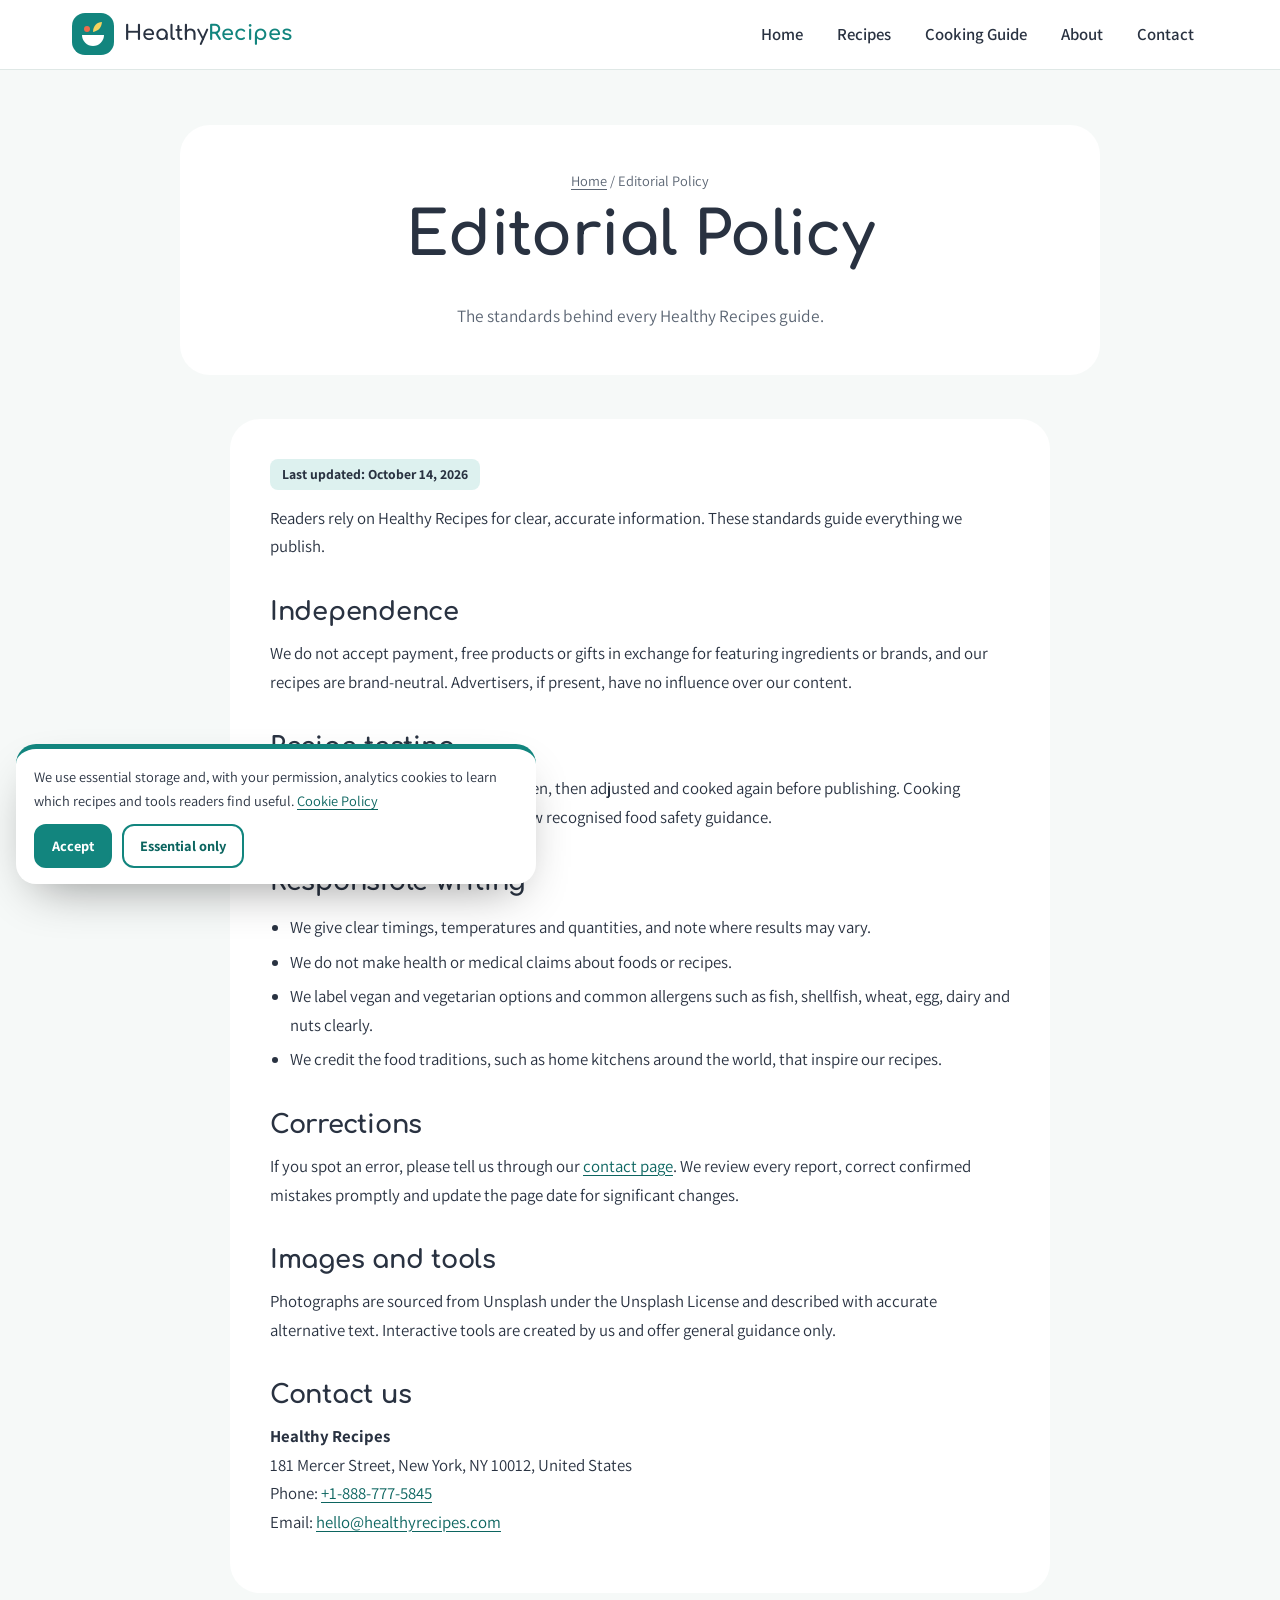
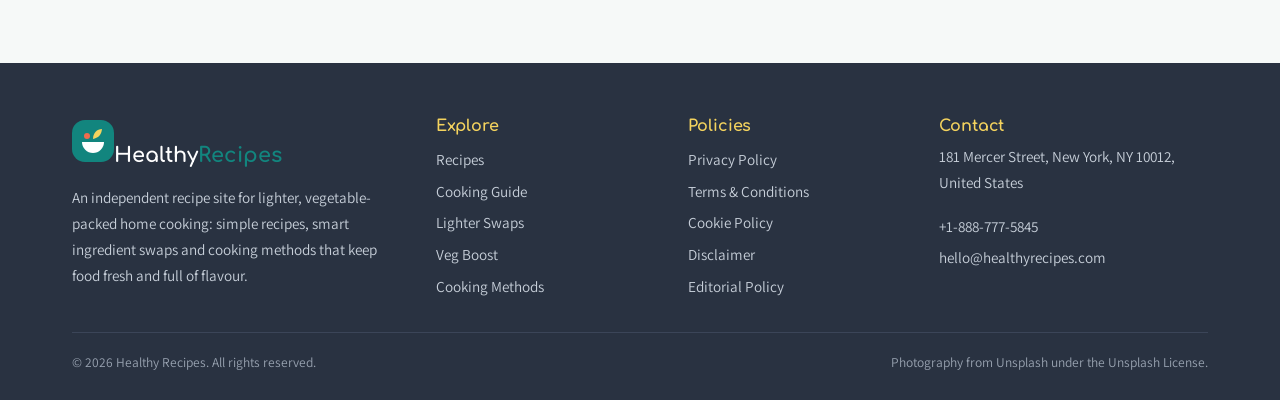
<file: editorial-policy.html>
<!DOCTYPE html>
<html lang="en">
<head>
<meta charset="UTF-8">
<meta name="viewport" content="width=device-width, initial-scale=1">
<title>Editorial Policy | Healthy Recipes</title>
<meta name="description" content="How Healthy Recipes develops and tests recipes, stays independent, follows food safety guidance and corrects errors.">
<meta name="robots" content="index, follow, max-image-preview:large">
<link rel="canonical" href="https://healthyrecipes.com/editorial-policy.html">
<meta property="og:type" content="website"><meta property="og:site_name" content="Healthy Recipes">
<meta property="og:title" content="Editorial Policy | Healthy Recipes"><meta property="og:description" content="How Healthy Recipes develops and tests recipes, stays independent, follows food safety guidance and corrects errors.">
<meta property="og:url" content="https://healthyrecipes.com/editorial-policy.html"><meta property="og:image" content="https://images.unsplash.com/photo-1644704170910-a0cdf183649b?auto=format&fit=crop&w=1200&q=75">
<meta name="twitter:card" content="summary_large_image"><meta name="theme-color" content="#12857E">
<link rel="icon" href="data:image/svg+xml,%3Csvg xmlns='http://www.w3.org/2000/svg' viewBox='0 0 42 42'%3E%3Crect width='42' height='42' rx='13' fill='%2312857E'/%3E%3Cpath d='M10 22h22a11 11 0 0 1-22 0Z' fill='%23fff'/%3E%3Cpath d='M21 19c0-6 4-10 9-10-.5 6-4 9-9 10Z' fill='%23F4D35E'/%3E%3C/svg%3E">
<link rel="preconnect" href="https://fonts.googleapis.com"><link rel="preconnect" href="https://fonts.gstatic.com" crossorigin><link rel="preconnect" href="https://images.unsplash.com">
<link href="https://fonts.googleapis.com/css2?family=Assistant:wght@400;600;700&family=Comfortaa:wght@700&display=swap" rel="stylesheet">
<link rel="stylesheet" href="assets/css/style.css">
<!-- Google tag (gtag.js) -->
<script async src="https://www.googletagmanager.com/gtag/js?id=G-0LY0HY7L01"></script>
<script>
  window.dataLayer = window.dataLayer || [];
  function gtag(){dataLayer.push(arguments);}
  gtag('js', new Date());
  gtag('config', 'G-0LY0HY7L01');
</script>

</head>
<body>
<a class="skip" href="#main">Skip to content</a>
<header class="hdr">
  <div class="wrap">
    <a class="logo" href="index.html" aria-label="Healthy Recipes home"><svg viewBox="0 0 42 42" aria-hidden="true"><rect width="42" height="42" rx="13" fill="#12857E"/><path d="M10 22h22a11 11 0 0 1-22 0Z" fill="#fff"/><path d="M21 19c0-6 4-10 9-10-.5 6-4 9-9 10Z" fill="#F4D35E"/><circle cx="15" cy="16" r="3" fill="#EE6C4D"/></svg><b>Healthy<em>Recipes</em></b></a>
    <nav id="nav" aria-label="Main navigation"><ul class="nav"><li><a href="index.html">Home</a></li><li><a href="healthy-recipes.html">Recipes</a></li><li><a href="cooking-guide.html">Cooking Guide</a></li><li><a href="about.html">About</a></li><li><a href="contact.html">Contact</a></li></ul></nav>
    <button class="burger" aria-label="Open menu" aria-expanded="false" aria-controls="nav"><span></span><span></span><span></span></button>
  </div>
</header>
<main id="main">
<section class="phd"><div class="wrap"><div class="inner"><p class="crumbs"><a href="index.html">Home</a> / Editorial Policy</p><h1>Editorial Policy</h1><p class="lead">The standards behind every Healthy Recipes guide.</p></div></div></section><div class="wrap"><article class="prose"><p class="upd">Last updated: October 14, 2026</p>
<p>Readers rely on Healthy Recipes for clear, accurate information. These standards guide everything we publish.</p>
<h2>Independence</h2>
<p>We do not accept payment, free products or gifts in exchange for featuring ingredients or brands, and our recipes are brand-neutral. Advertisers, if present, have no influence over our content.</p>
<h2>Recipe testing</h2>
<p>Every recipe is cooked in a home kitchen, then adjusted and cooked again before publishing. Cooking temperatures and storage advice follow recognised food safety guidance.</p>
<h2>Responsible writing</h2>
<ul><li>We give clear timings, temperatures and quantities, and note where results may vary.</li><li>We do not make health or medical claims about foods or recipes.</li><li>We label vegan and vegetarian options and common allergens such as fish, shellfish, wheat, egg, dairy and nuts clearly.</li><li>We credit the food traditions, such as home kitchens around the world, that inspire our recipes.</li></ul>
<h2>Corrections</h2>
<p>If you spot an error, please tell us through our <a href="contact.html">contact page</a>. We review every report, correct confirmed mistakes promptly and update the page date for significant changes.</p>
<h2>Images and tools</h2>
<p>Photographs are sourced from Unsplash under the Unsplash License and described with accurate alternative text. Interactive tools are created by us and offer general guidance only.</p><h2>Contact us</h2><p><strong>Healthy Recipes</strong><br>181 Mercer Street, New York, NY 10012, United States<br>Phone: <a href="tel:+18887775845">+1-888-777-5845</a><br>Email: <a href="mailto:hello@healthyrecipes.com">hello@healthyrecipes.com</a></p></article></div></main>
<footer class="ftr">
  <div class="wrap">
    <div class="ftr-grid">
      <div><a class="logo" href="index.html"><svg viewBox="0 0 42 42" aria-hidden="true"><rect width="42" height="42" rx="13" fill="#12857E"/><path d="M10 22h22a11 11 0 0 1-22 0Z" fill="#fff"/><path d="M21 19c0-6 4-10 9-10-.5 6-4 9-9 10Z" fill="#F4D35E"/><circle cx="15" cy="16" r="3" fill="#EE6C4D"/></svg><b>Healthy<em>Recipes</em></b></a><p style="margin-top:12px">An independent recipe site for lighter, vegetable-packed home cooking: simple recipes, smart ingredient swaps and cooking methods that keep food fresh and full of flavour.</p></div>
      <div><h4>Explore</h4><a href="healthy-recipes.html">Recipes</a><a href="cooking-guide.html">Cooking Guide</a><a href="index.html#swaps">Lighter Swaps</a><a href="index.html#veg">Veg Boost</a><a href="index.html#methods">Cooking Methods</a></div>
      <div><h4>Policies</h4><a href="privacy-policy.html">Privacy Policy</a><a href="terms-and-conditions.html">Terms &amp; Conditions</a><a href="cookie-policy.html">Cookie Policy</a><a href="disclaimer.html">Disclaimer</a><a href="editorial-policy.html">Editorial Policy</a></div>
      <div><h4>Contact</h4><p style="margin-top:0">181 Mercer Street, New York, NY 10012, United States</p><a href="tel:+18887775845">+1-888-777-5845</a><a href="mailto:hello@healthyrecipes.com">hello@healthyrecipes.com</a></div>
    </div>
    <div class="ftr-base"><span>&copy; <span id="year">2026</span> Healthy Recipes. All rights reserved.</span><span>Photography from Unsplash under the Unsplash License.</span></div>
  </div>
</footer>
<div class="cookie" id="cookie" role="dialog" aria-label="Cookie notice"><p>We use essential storage and, with your permission, analytics cookies to learn which recipes and tools readers find useful. <a href="cookie-policy.html">Cookie Policy</a></p><button class="y" data-cookie="accepted">Accept</button><button data-cookie="declined">Essential only</button></div>
<script src="assets/js/main.js" defer></script>
</body>
</html>
</file>
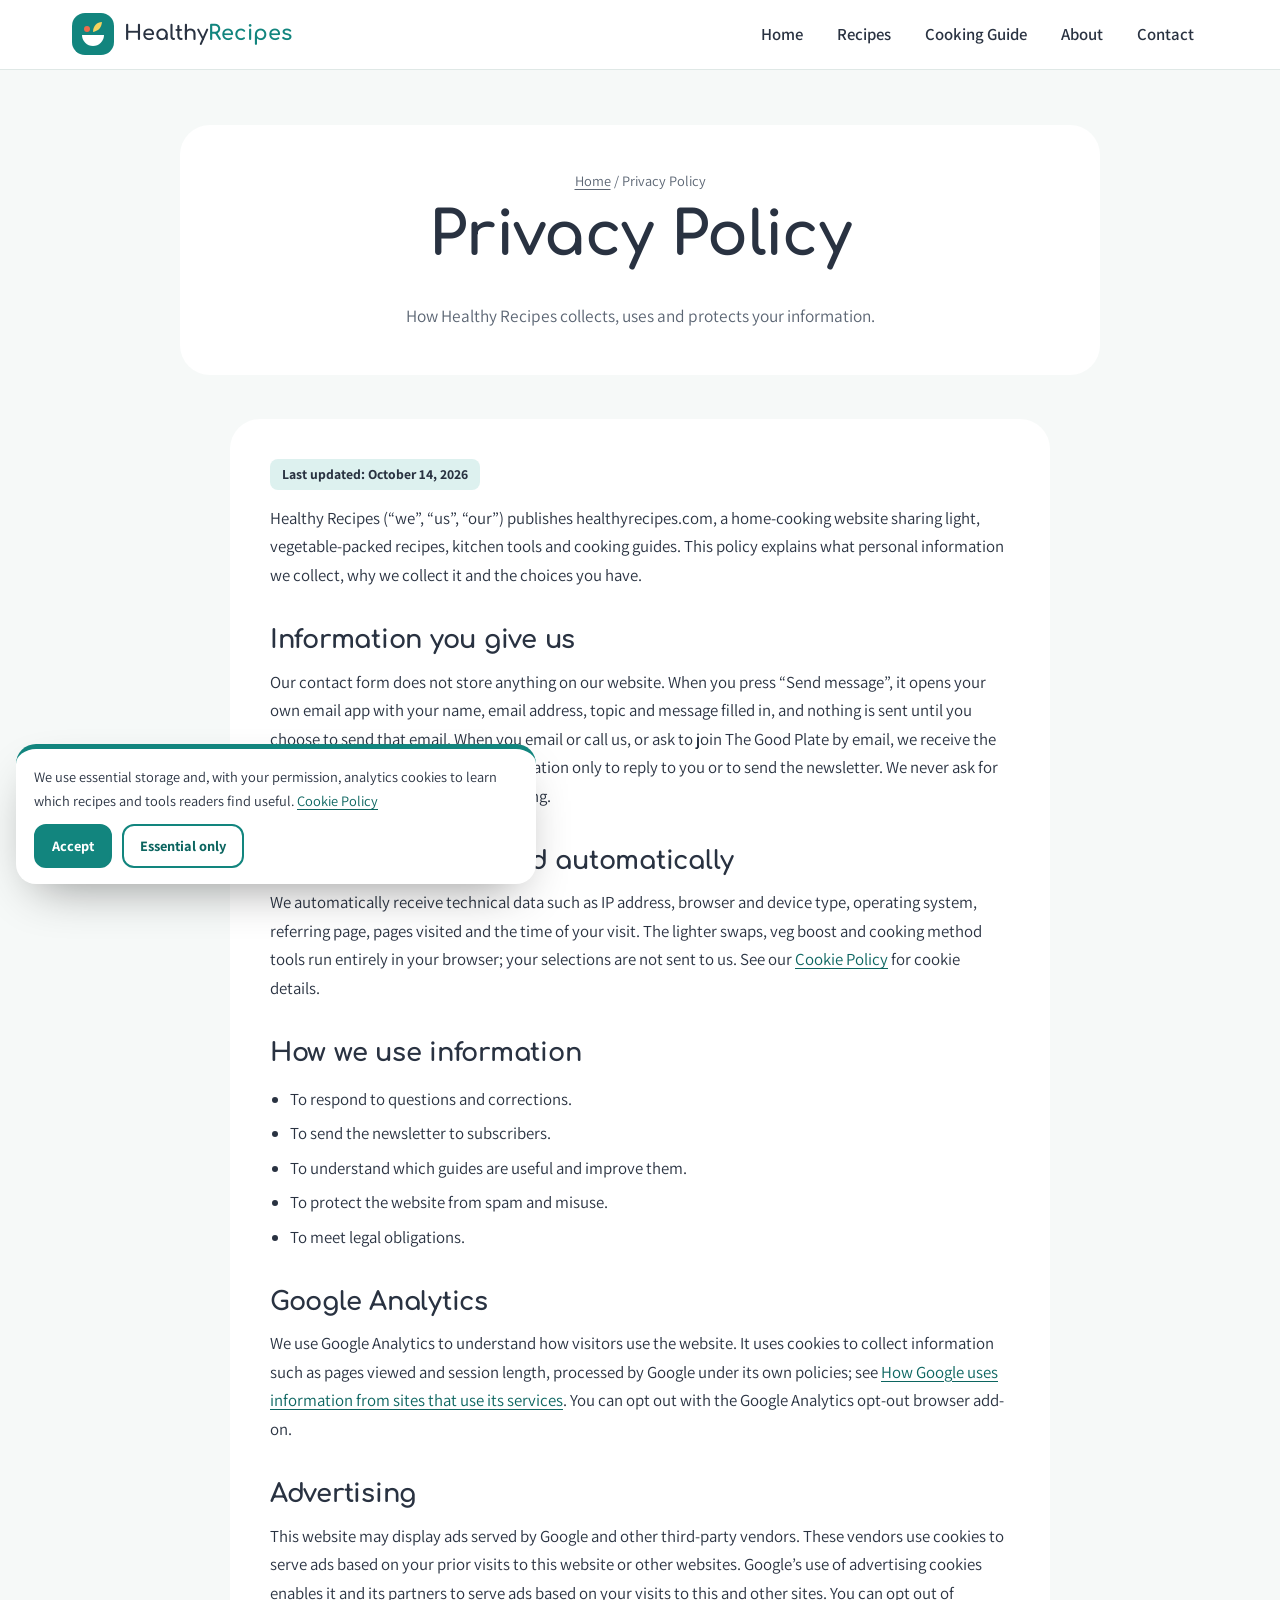
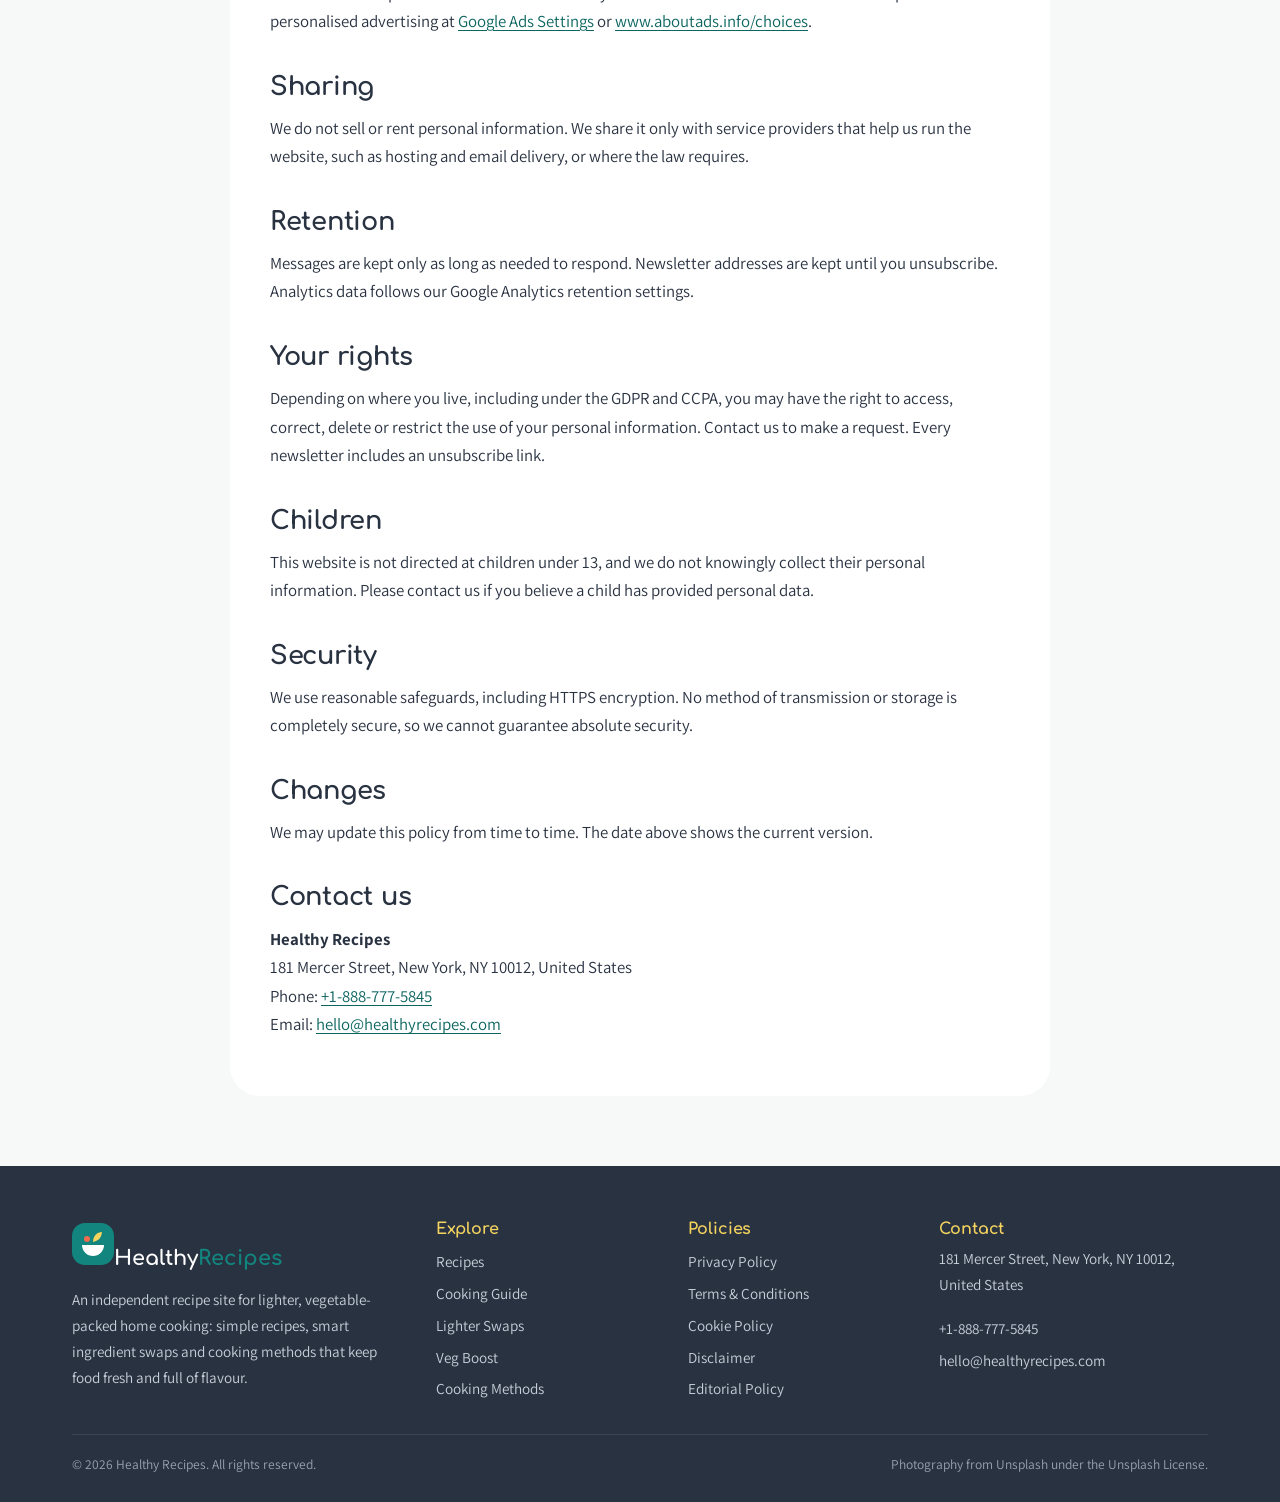
<file: privacy-policy.html>
<!DOCTYPE html>
<html lang="en">
<head>
<meta charset="UTF-8">
<meta name="viewport" content="width=device-width, initial-scale=1">
<title>Privacy Policy | Healthy Recipes</title>
<meta name="description" content="How Healthy Recipes handles personal information from contact messages and newsletter sign-ups, and how Google Analytics and advertising cookies are used.">
<meta name="robots" content="index, follow, max-image-preview:large">
<link rel="canonical" href="https://healthyrecipes.com/privacy-policy.html">
<meta property="og:type" content="website"><meta property="og:site_name" content="Healthy Recipes">
<meta property="og:title" content="Privacy Policy | Healthy Recipes"><meta property="og:description" content="How Healthy Recipes handles personal information from contact messages and newsletter sign-ups, and how Google Analytics and advertising cookies are used.">
<meta property="og:url" content="https://healthyrecipes.com/privacy-policy.html"><meta property="og:image" content="https://images.unsplash.com/photo-1644704170910-a0cdf183649b?auto=format&fit=crop&w=1200&q=75">
<meta name="twitter:card" content="summary_large_image"><meta name="theme-color" content="#12857E">
<link rel="icon" href="data:image/svg+xml,%3Csvg xmlns='http://www.w3.org/2000/svg' viewBox='0 0 42 42'%3E%3Crect width='42' height='42' rx='13' fill='%2312857E'/%3E%3Cpath d='M10 22h22a11 11 0 0 1-22 0Z' fill='%23fff'/%3E%3Cpath d='M21 19c0-6 4-10 9-10-.5 6-4 9-9 10Z' fill='%23F4D35E'/%3E%3C/svg%3E">
<link rel="preconnect" href="https://fonts.googleapis.com"><link rel="preconnect" href="https://fonts.gstatic.com" crossorigin><link rel="preconnect" href="https://images.unsplash.com">
<link href="https://fonts.googleapis.com/css2?family=Assistant:wght@400;600;700&family=Comfortaa:wght@700&display=swap" rel="stylesheet">
<link rel="stylesheet" href="assets/css/style.css">
<!-- Google tag (gtag.js) -->
<script async src="https://www.googletagmanager.com/gtag/js?id=G-0LY0HY7L01"></script>
<script>
  window.dataLayer = window.dataLayer || [];
  function gtag(){dataLayer.push(arguments);}
  gtag('js', new Date());
  gtag('config', 'G-0LY0HY7L01');
</script>

</head>
<body>
<a class="skip" href="#main">Skip to content</a>
<header class="hdr">
  <div class="wrap">
    <a class="logo" href="index.html" aria-label="Healthy Recipes home"><svg viewBox="0 0 42 42" aria-hidden="true"><rect width="42" height="42" rx="13" fill="#12857E"/><path d="M10 22h22a11 11 0 0 1-22 0Z" fill="#fff"/><path d="M21 19c0-6 4-10 9-10-.5 6-4 9-9 10Z" fill="#F4D35E"/><circle cx="15" cy="16" r="3" fill="#EE6C4D"/></svg><b>Healthy<em>Recipes</em></b></a>
    <nav id="nav" aria-label="Main navigation"><ul class="nav"><li><a href="index.html">Home</a></li><li><a href="healthy-recipes.html">Recipes</a></li><li><a href="cooking-guide.html">Cooking Guide</a></li><li><a href="about.html">About</a></li><li><a href="contact.html">Contact</a></li></ul></nav>
    <button class="burger" aria-label="Open menu" aria-expanded="false" aria-controls="nav"><span></span><span></span><span></span></button>
  </div>
</header>
<main id="main">
<section class="phd"><div class="wrap"><div class="inner"><p class="crumbs"><a href="index.html">Home</a> / Privacy Policy</p><h1>Privacy Policy</h1><p class="lead">How Healthy Recipes collects, uses and protects your information.</p></div></div></section><div class="wrap"><article class="prose"><p class="upd">Last updated: October 14, 2026</p>
<p>Healthy Recipes (&ldquo;we&rdquo;, &ldquo;us&rdquo;, &ldquo;our&rdquo;) publishes healthyrecipes.com, a home-cooking website sharing light, vegetable-packed recipes, kitchen tools and cooking guides. This policy explains what personal information we collect, why we collect it and the choices you have.</p>
<h2>Information you give us</h2>
<p>Our contact form does not store anything on our website. When you press &ldquo;Send message&rdquo;, it opens your own email app with your name, email address, topic and message filled in, and nothing is sent until you choose to send that email. When you email or call us, or ask to join The Good Plate by email, we receive the details you include. We use this information only to reply to you or to send the newsletter. We never ask for payment details because we sell nothing.</p>
<h2>Information collected automatically</h2>
<p>We automatically receive technical data such as IP address, browser and device type, operating system, referring page, pages visited and the time of your visit. The lighter swaps, veg boost and cooking method tools run entirely in your browser; your selections are not sent to us. See our <a href="cookie-policy.html">Cookie Policy</a> for cookie details.</p>
<h2>How we use information</h2>
<ul><li>To respond to questions and corrections.</li><li>To send the newsletter to subscribers.</li><li>To understand which guides are useful and improve them.</li><li>To protect the website from spam and misuse.</li><li>To meet legal obligations.</li></ul>
<h2>Google Analytics</h2>
<p>We use Google Analytics to understand how visitors use the website. It uses cookies to collect information such as pages viewed and session length, processed by Google under its own policies; see <a href="https://policies.google.com/technologies/partner-sites" target="_blank" rel="noopener">How Google uses information from sites that use its services</a>. You can opt out with the Google Analytics opt-out browser add-on.</p>
<h2>Advertising</h2>
<p>This website may display ads served by Google and other third-party vendors. These vendors use cookies to serve ads based on your prior visits to this website or other websites. Google&#8217;s use of advertising cookies enables it and its partners to serve ads based on your visits to this and other sites. You can opt out of personalised advertising at <a href="https://www.google.com/settings/ads" target="_blank" rel="noopener">Google Ads Settings</a> or <a href="https://www.aboutads.info/choices" target="_blank" rel="noopener">www.aboutads.info/choices</a>.</p>
<h2>Sharing</h2>
<p>We do not sell or rent personal information. We share it only with service providers that help us run the website, such as hosting and email delivery, or where the law requires.</p>
<h2>Retention</h2>
<p>Messages are kept only as long as needed to respond. Newsletter addresses are kept until you unsubscribe. Analytics data follows our Google Analytics retention settings.</p>
<h2>Your rights</h2>
<p>Depending on where you live, including under the GDPR and CCPA, you may have the right to access, correct, delete or restrict the use of your personal information. Contact us to make a request. Every newsletter includes an unsubscribe link.</p>
<h2>Children</h2>
<p>This website is not directed at children under 13, and we do not knowingly collect their personal information. Please contact us if you believe a child has provided personal data.</p>
<h2>Security</h2>
<p>We use reasonable safeguards, including HTTPS encryption. No method of transmission or storage is completely secure, so we cannot guarantee absolute security.</p>
<h2>Changes</h2>
<p>We may update this policy from time to time. The date above shows the current version.</p><h2>Contact us</h2><p><strong>Healthy Recipes</strong><br>181 Mercer Street, New York, NY 10012, United States<br>Phone: <a href="tel:+18887775845">+1-888-777-5845</a><br>Email: <a href="mailto:hello@healthyrecipes.com">hello@healthyrecipes.com</a></p></article></div></main>
<footer class="ftr">
  <div class="wrap">
    <div class="ftr-grid">
      <div><a class="logo" href="index.html"><svg viewBox="0 0 42 42" aria-hidden="true"><rect width="42" height="42" rx="13" fill="#12857E"/><path d="M10 22h22a11 11 0 0 1-22 0Z" fill="#fff"/><path d="M21 19c0-6 4-10 9-10-.5 6-4 9-9 10Z" fill="#F4D35E"/><circle cx="15" cy="16" r="3" fill="#EE6C4D"/></svg><b>Healthy<em>Recipes</em></b></a><p style="margin-top:12px">An independent recipe site for lighter, vegetable-packed home cooking: simple recipes, smart ingredient swaps and cooking methods that keep food fresh and full of flavour.</p></div>
      <div><h4>Explore</h4><a href="healthy-recipes.html">Recipes</a><a href="cooking-guide.html">Cooking Guide</a><a href="index.html#swaps">Lighter Swaps</a><a href="index.html#veg">Veg Boost</a><a href="index.html#methods">Cooking Methods</a></div>
      <div><h4>Policies</h4><a href="privacy-policy.html">Privacy Policy</a><a href="terms-and-conditions.html">Terms &amp; Conditions</a><a href="cookie-policy.html">Cookie Policy</a><a href="disclaimer.html">Disclaimer</a><a href="editorial-policy.html">Editorial Policy</a></div>
      <div><h4>Contact</h4><p style="margin-top:0">181 Mercer Street, New York, NY 10012, United States</p><a href="tel:+18887775845">+1-888-777-5845</a><a href="mailto:hello@healthyrecipes.com">hello@healthyrecipes.com</a></div>
    </div>
    <div class="ftr-base"><span>&copy; <span id="year">2026</span> Healthy Recipes. All rights reserved.</span><span>Photography from Unsplash under the Unsplash License.</span></div>
  </div>
</footer>
<div class="cookie" id="cookie" role="dialog" aria-label="Cookie notice"><p>We use essential storage and, with your permission, analytics cookies to learn which recipes and tools readers find useful. <a href="cookie-policy.html">Cookie Policy</a></p><button class="y" data-cookie="accepted">Accept</button><button data-cookie="declined">Essential only</button></div>
<script src="assets/js/main.js" defer></script>
</body>
</html>
</file>
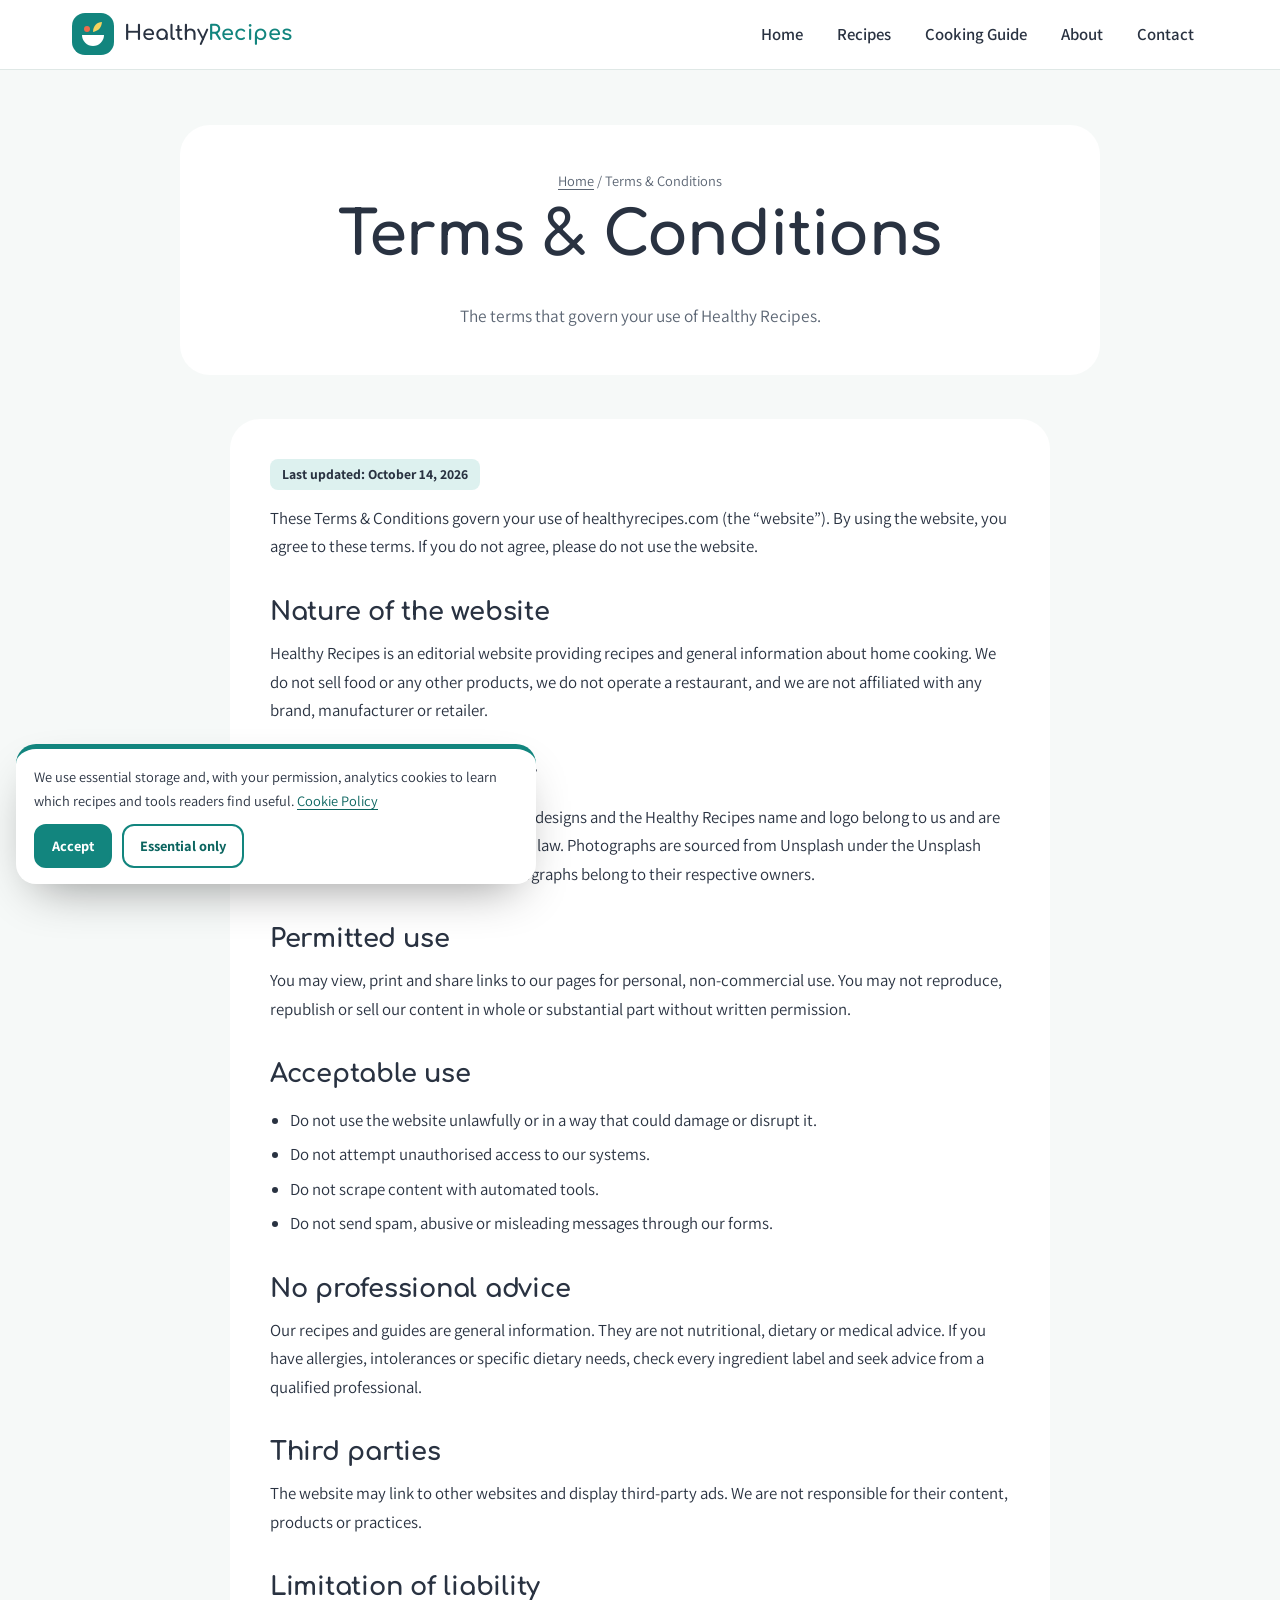
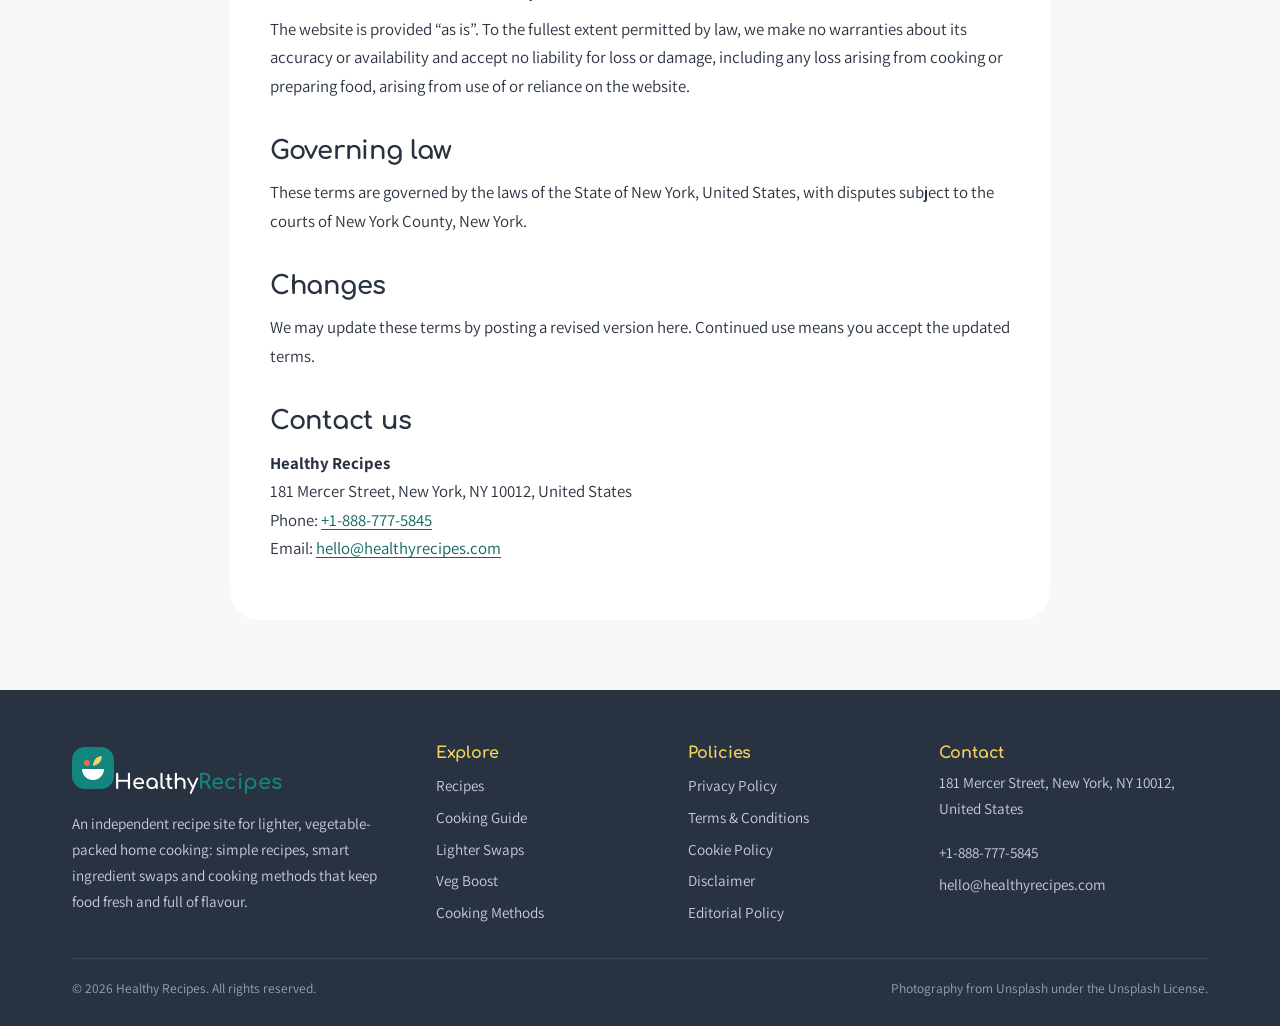
<file: terms-and-conditions.html>
<!DOCTYPE html>
<html lang="en">
<head>
<meta charset="UTF-8">
<meta name="viewport" content="width=device-width, initial-scale=1">
<title>Terms &amp; Conditions | Healthy Recipes</title>
<meta name="description" content="Terms and conditions for using Healthy Recipes, including its editorial nature, intellectual property, acceptable use and limitation of liability.">
<meta name="robots" content="index, follow, max-image-preview:large">
<link rel="canonical" href="https://healthyrecipes.com/terms-and-conditions.html">
<meta property="og:type" content="website"><meta property="og:site_name" content="Healthy Recipes">
<meta property="og:title" content="Terms &amp; Conditions | Healthy Recipes"><meta property="og:description" content="Terms and conditions for using Healthy Recipes, including its editorial nature, intellectual property, acceptable use and limitation of liability.">
<meta property="og:url" content="https://healthyrecipes.com/terms-and-conditions.html"><meta property="og:image" content="https://images.unsplash.com/photo-1644704170910-a0cdf183649b?auto=format&fit=crop&w=1200&q=75">
<meta name="twitter:card" content="summary_large_image"><meta name="theme-color" content="#12857E">
<link rel="icon" href="data:image/svg+xml,%3Csvg xmlns='http://www.w3.org/2000/svg' viewBox='0 0 42 42'%3E%3Crect width='42' height='42' rx='13' fill='%2312857E'/%3E%3Cpath d='M10 22h22a11 11 0 0 1-22 0Z' fill='%23fff'/%3E%3Cpath d='M21 19c0-6 4-10 9-10-.5 6-4 9-9 10Z' fill='%23F4D35E'/%3E%3C/svg%3E">
<link rel="preconnect" href="https://fonts.googleapis.com"><link rel="preconnect" href="https://fonts.gstatic.com" crossorigin><link rel="preconnect" href="https://images.unsplash.com">
<link href="https://fonts.googleapis.com/css2?family=Assistant:wght@400;600;700&family=Comfortaa:wght@700&display=swap" rel="stylesheet">
<link rel="stylesheet" href="assets/css/style.css">
<!-- Google tag (gtag.js) -->
<script async src="https://www.googletagmanager.com/gtag/js?id=G-0LY0HY7L01"></script>
<script>
  window.dataLayer = window.dataLayer || [];
  function gtag(){dataLayer.push(arguments);}
  gtag('js', new Date());
  gtag('config', 'G-0LY0HY7L01');
</script>

</head>
<body>
<a class="skip" href="#main">Skip to content</a>
<header class="hdr">
  <div class="wrap">
    <a class="logo" href="index.html" aria-label="Healthy Recipes home"><svg viewBox="0 0 42 42" aria-hidden="true"><rect width="42" height="42" rx="13" fill="#12857E"/><path d="M10 22h22a11 11 0 0 1-22 0Z" fill="#fff"/><path d="M21 19c0-6 4-10 9-10-.5 6-4 9-9 10Z" fill="#F4D35E"/><circle cx="15" cy="16" r="3" fill="#EE6C4D"/></svg><b>Healthy<em>Recipes</em></b></a>
    <nav id="nav" aria-label="Main navigation"><ul class="nav"><li><a href="index.html">Home</a></li><li><a href="healthy-recipes.html">Recipes</a></li><li><a href="cooking-guide.html">Cooking Guide</a></li><li><a href="about.html">About</a></li><li><a href="contact.html">Contact</a></li></ul></nav>
    <button class="burger" aria-label="Open menu" aria-expanded="false" aria-controls="nav"><span></span><span></span><span></span></button>
  </div>
</header>
<main id="main">
<section class="phd"><div class="wrap"><div class="inner"><p class="crumbs"><a href="index.html">Home</a> / Terms &amp; Conditions</p><h1>Terms &amp; Conditions</h1><p class="lead">The terms that govern your use of Healthy Recipes.</p></div></div></section><div class="wrap"><article class="prose"><p class="upd">Last updated: October 14, 2026</p>
<p>These Terms &amp; Conditions govern your use of healthyrecipes.com (the &ldquo;website&rdquo;). By using the website, you agree to these terms. If you do not agree, please do not use the website.</p>
<h2>Nature of the website</h2>
<p>Healthy Recipes is an editorial website providing recipes and general information about home cooking. We do not sell food or any other products, we do not operate a restaurant, and we are not affiliated with any brand, manufacturer or retailer.</p>
<h2>Intellectual property</h2>
<p>All original text, interactive tools, page designs and the Healthy Recipes name and logo belong to us and are protected by copyright and trademark law. Photographs are sourced from Unsplash under the Unsplash License, and any logos visible in photographs belong to their respective owners.</p>
<h2>Permitted use</h2>
<p>You may view, print and share links to our pages for personal, non-commercial use. You may not reproduce, republish or sell our content in whole or substantial part without written permission.</p>
<h2>Acceptable use</h2>
<ul><li>Do not use the website unlawfully or in a way that could damage or disrupt it.</li><li>Do not attempt unauthorised access to our systems.</li><li>Do not scrape content with automated tools.</li><li>Do not send spam, abusive or misleading messages through our forms.</li></ul>
<h2>No professional advice</h2>
<p>Our recipes and guides are general information. They are not nutritional, dietary or medical advice. If you have allergies, intolerances or specific dietary needs, check every ingredient label and seek advice from a qualified professional.</p>
<h2>Third parties</h2>
<p>The website may link to other websites and display third-party ads. We are not responsible for their content, products or practices.</p>
<h2>Limitation of liability</h2>
<p>The website is provided &ldquo;as is&rdquo;. To the fullest extent permitted by law, we make no warranties about its accuracy or availability and accept no liability for loss or damage, including any loss arising from cooking or preparing food, arising from use of or reliance on the website.</p>
<h2>Governing law</h2>
<p>These terms are governed by the laws of the State of New York, United States, with disputes subject to the courts of New York County, New York.</p>
<h2>Changes</h2>
<p>We may update these terms by posting a revised version here. Continued use means you accept the updated terms.</p><h2>Contact us</h2><p><strong>Healthy Recipes</strong><br>181 Mercer Street, New York, NY 10012, United States<br>Phone: <a href="tel:+18887775845">+1-888-777-5845</a><br>Email: <a href="mailto:hello@healthyrecipes.com">hello@healthyrecipes.com</a></p></article></div></main>
<footer class="ftr">
  <div class="wrap">
    <div class="ftr-grid">
      <div><a class="logo" href="index.html"><svg viewBox="0 0 42 42" aria-hidden="true"><rect width="42" height="42" rx="13" fill="#12857E"/><path d="M10 22h22a11 11 0 0 1-22 0Z" fill="#fff"/><path d="M21 19c0-6 4-10 9-10-.5 6-4 9-9 10Z" fill="#F4D35E"/><circle cx="15" cy="16" r="3" fill="#EE6C4D"/></svg><b>Healthy<em>Recipes</em></b></a><p style="margin-top:12px">An independent recipe site for lighter, vegetable-packed home cooking: simple recipes, smart ingredient swaps and cooking methods that keep food fresh and full of flavour.</p></div>
      <div><h4>Explore</h4><a href="healthy-recipes.html">Recipes</a><a href="cooking-guide.html">Cooking Guide</a><a href="index.html#swaps">Lighter Swaps</a><a href="index.html#veg">Veg Boost</a><a href="index.html#methods">Cooking Methods</a></div>
      <div><h4>Policies</h4><a href="privacy-policy.html">Privacy Policy</a><a href="terms-and-conditions.html">Terms &amp; Conditions</a><a href="cookie-policy.html">Cookie Policy</a><a href="disclaimer.html">Disclaimer</a><a href="editorial-policy.html">Editorial Policy</a></div>
      <div><h4>Contact</h4><p style="margin-top:0">181 Mercer Street, New York, NY 10012, United States</p><a href="tel:+18887775845">+1-888-777-5845</a><a href="mailto:hello@healthyrecipes.com">hello@healthyrecipes.com</a></div>
    </div>
    <div class="ftr-base"><span>&copy; <span id="year">2026</span> Healthy Recipes. All rights reserved.</span><span>Photography from Unsplash under the Unsplash License.</span></div>
  </div>
</footer>
<div class="cookie" id="cookie" role="dialog" aria-label="Cookie notice"><p>We use essential storage and, with your permission, analytics cookies to learn which recipes and tools readers find useful. <a href="cookie-policy.html">Cookie Policy</a></p><button class="y" data-cookie="accepted">Accept</button><button data-cookie="declined">Essential only</button></div>
<script src="assets/js/main.js" defer></script>
</body>
</html>
</file>
<file: assets/css/style.css>
/* Healthy Recipes — cloud white, teal, lemon, coral; sticky section titles */
:root{--cloud:#F6F9F8;--white:#fff;--teal:#12857E;--teal2:#0C6560;--teal3:#DDF1EF;--lemon:#F4D35E;--coral:#EE6C4D;--char:#293241;--char2:#5B6573;--line:#DFE8E6;--r:20px}
*,*::before,*::after{box-sizing:border-box}
html{scroll-behavior:smooth;-webkit-text-size-adjust:100%}
body{margin:0;background:var(--cloud);color:var(--char);font:400 1.05rem/1.7 "Assistant",system-ui,sans-serif;overflow-x:hidden}
b,strong{font-weight:700}
img{max-width:100%;height:auto;display:block}
a{color:var(--teal2);text-underline-offset:3px}
a:hover{color:var(--coral)}
h1,h2,h3,h4{font-family:"Comfortaa",system-ui,sans-serif;font-weight:700;line-height:1.15;margin:0 0 .5em;overflow-wrap:anywhere;letter-spacing:-.01em}
h1{font-size:clamp(2.2rem,4.8vw,3.8rem)}
h2{font-size:clamp(1.7rem,3.2vw,2.5rem)}
h3{font-size:1.3rem}
p{margin:0 0 1em}
.wrap{width:100%;max-width:1180px;margin:0 auto;padding:0 22px}
section{padding:74px 0}
.skip{position:absolute;left:-999px;top:8px;background:var(--char);color:#fff;padding:8px 14px;z-index:200}
.skip:focus{left:12px}
.muted{color:var(--char2)}

/* header */
.hdr{position:sticky;top:0;z-index:60;background:var(--white);box-shadow:0 1px 0 var(--line)}
.hdr .wrap{display:flex;align-items:center;justify-content:space-between;gap:16px;padding-top:12px;padding-bottom:12px}
.logo{display:flex;align-items:center;gap:10px;text-decoration:none;color:var(--char)}
.logo svg{width:42px;height:42px;flex:none}
.logo b{font-family:"Comfortaa",sans-serif;font-size:1.3rem;line-height:1}
.logo b em{font-style:normal;color:var(--teal)}
.nav{list-style:none;display:flex;gap:6px;margin:0;padding:0}
.nav a{display:block;text-decoration:none;color:var(--char);font-weight:600;padding:8px 14px;border-radius:12px}
.nav a:hover{background:var(--teal3)}
.nav a[aria-current]{background:var(--teal);color:#fff}
.burger{display:none;background:var(--teal3);border:0;border-radius:12px;width:46px;height:42px;padding:0;cursor:pointer;flex-direction:column;align-items:center;justify-content:center;gap:4px}
.burger span{width:18px;height:2px;background:var(--teal2);display:block}

/* buttons */
.btn{display:inline-flex;align-items:center;gap:8px;background:var(--teal);color:#fff;text-decoration:none;font-weight:700;padding:13px 24px;border-radius:14px;border:0;cursor:pointer;font:inherit;font-weight:700}
.btn:hover{background:var(--teal2);color:#fff}
.btn.co{background:var(--coral)}
.btn.co:hover{background:#D9573A}
.btn.ln{background:var(--white);color:var(--char);box-shadow:inset 0 0 0 2px var(--line)}
.tag{display:inline-block;background:var(--lemon);color:var(--char);font-weight:700;font-size:.8rem;border-radius:8px;padding:3px 10px;margin-bottom:12px}

/* hero */
.hero{padding:50px 0 60px}
.hero .wrap{display:grid;grid-template-columns:1.1fr .9fr;gap:30px;align-items:stretch}
.hmain{background:var(--white);border-radius:30px;overflow:hidden;display:grid;grid-template-columns:1fr 1fr;min-width:0}
.hmain .txt{padding:40px 34px;display:flex;flex-direction:column;justify-content:center;min-width:0}
.hmain img{width:100%;height:100%;object-fit:cover;min-height:420px}
.hmain .lead{color:var(--char2);font-size:1.08rem}
.ctas{display:flex;flex-wrap:wrap;gap:10px;margin-top:18px}
.stack{display:grid;gap:14px;min-width:0}
.stack a{display:flex;gap:16px;align-items:center;text-decoration:none;color:var(--char);background:var(--white);border-radius:var(--r);padding:18px 20px;border:2px solid transparent}
.stack a:hover{border-color:var(--teal)}
.stack i{flex:none;display:grid;place-items:center;width:52px;height:52px;border-radius:16px;font-style:normal;font-family:"Comfortaa",sans-serif;font-weight:700;font-size:1.2rem;background:var(--teal3);color:var(--teal2)}
.stack a:nth-child(2) i{background:#FDF3CF;color:#8A6D00}
.stack a:nth-child(3) i{background:#FCE3DC;color:#B4462C}
.stack a:nth-child(4) i{background:#E7E9F2;color:var(--char)}
.stack b{display:block;font-family:"Comfortaa",sans-serif}
.stack small{color:var(--char2)}

/* sticky-title sections */
.sect{display:grid;grid-template-columns:.38fr 1fr;gap:40px;align-items:start}
.sect>aside{position:sticky;top:96px;min-width:0}
.sect>aside .num{font-family:"Comfortaa",sans-serif;font-size:3.4rem;font-weight:700;color:var(--teal3);line-height:1;-webkit-text-stroke:1.5px var(--teal)}
.sect>div{min-width:0}
.panel{background:var(--white);border-radius:26px;padding:30px;display:grid;grid-template-columns:1fr 1fr;gap:28px;align-items:start}
.panel>*{min-width:0}
.panel img{width:100%;aspect-ratio:4/3;object-fit:cover;border-radius:18px}
.fset{display:grid;gap:14px;margin-top:16px}
.fset label{display:flex;flex-direction:column;gap:6px;font-weight:700;font-size:.92rem;min-width:0}
select,input[type=range],input[type=text],input[type=email],textarea{font:inherit;width:100%;max-width:100%}
select,input[type=text],input[type=email],textarea{background:var(--cloud);border:2px solid var(--line);border-radius:12px;padding:10px 12px;color:var(--char)}
select:focus,input:focus,textarea:focus,button:focus-visible{outline:3px solid var(--lemon);outline-offset:1px}
input[type=range]{accent-color:var(--teal)}
.out{background:var(--cloud);border-radius:18px;padding:20px;margin-top:16px}
.swap{display:grid;grid-template-columns:1fr auto 1fr;gap:10px;align-items:center}
.swap div{background:var(--white);border-radius:14px;padding:12px;text-align:center;font-weight:700}
.swap div:first-child{text-decoration:line-through;text-decoration-color:var(--coral);color:var(--char2);font-weight:600}
.swap span{font-size:1.4rem;color:var(--teal)}
.list{list-style:none;padding:0;margin:12px 0 0}
.list li{display:flex;gap:10px;justify-content:space-between;padding:8px 0;border-bottom:1px dashed var(--line);font-size:.96rem}
.list li b{white-space:nowrap;color:var(--teal2)}
.cups{display:flex;gap:6px;margin:10px 0}
.cups i{width:30px;height:30px;border-radius:50%;background:var(--line)}
.cups i.on{background:var(--teal)}
.big{font-family:"Comfortaa",sans-serif;font-weight:700;font-size:2.2rem;color:var(--teal);line-height:1}
.meth{display:grid;grid-template-columns:repeat(3,minmax(0,1fr));gap:8px;margin:12px 0}
.meth div{background:var(--white);border-radius:14px;padding:12px;text-align:center}
.meth b{display:block;font-family:"Comfortaa",sans-serif;font-size:1.05rem}
.meth small{font-size:.8rem;color:var(--char2)}

/* plate principles */
.ppl{display:grid;grid-template-columns:repeat(2,minmax(0,1fr));gap:14px}
.ppl div{background:var(--white);border-radius:var(--r);padding:22px;border-left:6px solid var(--teal)}
.ppl div:nth-child(2){border-left-color:var(--lemon)}
.ppl div:nth-child(3){border-left-color:var(--coral)}
.ppl div:nth-child(4){border-left-color:var(--char)}
.ppl p{margin:0;color:var(--char2);font-size:.97rem}

/* band */
.band{position:relative;padding:0;min-height:420px;display:flex;align-items:center;overflow:hidden;border-radius:30px;margin:0 22px}
.band img{position:absolute;inset:0;width:100%;height:100%;object-fit:cover}
.band::after{content:"";position:absolute;inset:0;background:linear-gradient(90deg,rgba(12,101,96,.9),rgba(12,101,96,.2))}
.band .wrap{position:relative;z-index:2;color:#fff;padding-top:60px;padding-bottom:60px}
.band blockquote{margin:0 0 10px;font-family:"Comfortaa",sans-serif;font-weight:700;font-size:clamp(1.5rem,3vw,2.3rem);line-height:1.3;max-width:640px}

/* recipe cards home */
.rc{display:grid;grid-template-columns:repeat(3,minmax(0,1fr));gap:16px}
.rc a{display:block;background:var(--white);border-radius:var(--r);padding:20px;text-decoration:none;color:var(--char);border:2px solid transparent}
.rc a:hover{border-color:var(--coral)}
.rc small{display:flex;gap:6px;flex-wrap:wrap}
.rc small span{background:var(--teal3);color:var(--teal2);border-radius:8px;padding:2px 8px;font-weight:700;font-size:.78rem}
.rc h3{font-size:1.15rem;margin:10px 0 4px}
.rc p{margin:0;font-size:.94rem;color:var(--char2)}
.ticks{list-style:none;padding:0;margin:10px 0 0}
.ticks li{position:relative;padding-left:30px;margin-bottom:10px}
.ticks li::before{content:"";position:absolute;left:0;top:6px;width:18px;height:18px;border-radius:6px;background:var(--teal3);box-shadow:inset 0 0 0 5px var(--teal3),inset 0 0 0 9px var(--teal)}
.faq details{background:var(--white);border-radius:16px;margin-bottom:10px;padding:2px 20px}
.faq summary{cursor:pointer;font-weight:700;padding:14px 0;list-style:none;display:flex;justify-content:space-between;gap:12px}
.faq summary::-webkit-details-marker{display:none}
.faq summary::after{content:"+";font-family:"Comfortaa",sans-serif;font-weight:700;font-size:1.4rem;line-height:1;color:var(--teal)}
.faq details[open] summary::after{content:"\2013"}
.faq p{color:var(--char2)}
.nl{background:var(--lemon);border-radius:30px;padding:44px;display:grid;grid-template-columns:1.3fr 1fr;gap:24px;align-items:center}
.nl small{display:block;margin-top:10px;font-size:.86rem}

/* inner */
.phd{padding:56px 0 44px}
.phd .inner{background:var(--white);border-radius:30px;padding:44px;text-align:center;max-width:920px;margin:0 auto}
.crumbs{font-size:.9rem;color:var(--char2);margin-bottom:8px}
.crumbs a{color:var(--char2)}
.phd .lead{color:var(--char2);font-size:1.08rem;margin:0}
.recipe{background:var(--white);border-radius:28px;padding:28px;display:grid;grid-template-columns:.8fr 1.2fr;gap:30px;margin-bottom:22px;scroll-margin-top:90px}
.recipe img{width:100%;aspect-ratio:1/1;object-fit:cover;border-radius:20px}
.recipe>div{min-width:0}
.meta{display:flex;flex-wrap:wrap;gap:6px;margin-bottom:12px}
.meta span{background:var(--teal3);color:var(--teal2);border-radius:8px;padding:3px 10px;font-weight:700;font-size:.84rem}
.meta span.y{background:#FDF3CF;color:#7A6000}
.rcols{display:grid;grid-template-columns:1fr 1.3fr;gap:22px}
.rcols h4{font-size:1rem;color:var(--coral)}
.rcols ul,.rcols ol{padding-left:18px;margin:0}
.rcols li{margin-bottom:5px}
.tip{background:var(--cloud);border-radius:14px;padding:12px 16px;margin-top:14px;font-size:.95rem}
.jump{display:flex;flex-wrap:wrap;gap:8px;justify-content:center;margin:0 0 26px;padding:0;list-style:none}
.jump a{display:block;text-decoration:none;background:var(--white);color:var(--teal2);border-radius:10px;padding:7px 14px;font-weight:700;font-size:.9rem}
.tblw{overflow-x:auto;background:var(--white);border-radius:20px;margin-top:18px}
.tbl{width:100%;border-collapse:collapse;min-width:540px;color:var(--char)}
.tbl th,.tbl td{text-align:left;padding:12px 16px;border-bottom:1px solid var(--line);font-size:.95rem}
.tbl th{background:var(--teal);color:#fff;font-family:"Comfortaa",sans-serif;font-size:.9rem}
.tbl tr:last-child td{border-bottom:0}
.split{display:grid;grid-template-columns:1fr 1fr;gap:30px;align-items:center}
.split img{width:100%;aspect-ratio:4/3.2;object-fit:cover;border-radius:26px}
.split>div{min-width:0}
.vals{display:grid;grid-template-columns:repeat(4,minmax(0,1fr));gap:14px}
.vals div{background:var(--white);border-radius:var(--r);padding:20px}
.vals b{font-family:"Comfortaa",sans-serif;display:block;margin-bottom:4px}
.vals p{margin:0;font-size:.95rem;color:var(--char2)}
.contact{display:grid;grid-template-columns:1.4fr 1fr;gap:24px;padding:10px 0 70px}
.contact>div{background:var(--white);border-radius:26px;padding:28px}
.fld{margin-bottom:16px;display:flex;flex-direction:column;gap:6px}
.fld label{font-weight:700;font-size:.92rem}
.two{display:grid;grid-template-columns:1fr 1fr;gap:16px}
textarea{min-height:150px;resize:vertical}
.agree{flex-direction:row;align-items:flex-start;gap:10px}
.agree input{margin-top:6px;accent-color:var(--teal);flex:none}
.agree label{font-weight:400}
.hp{position:absolute;left:-9999px}
.fm{margin-top:14px;background:var(--teal3);padding:12px 16px;border-radius:12px}
.cbox{background:var(--teal)!important;color:#E6F6F4;align-self:start}
.cbox h3{color:#fff}
.cbox a{color:var(--lemon)}
.prose{max-width:820px;margin:0 auto 70px;background:var(--white);border-radius:30px;padding:40px}
.prose h2{font-size:1.6rem;margin-top:1.4em}
.prose h3{font-size:1.2rem;margin-top:1.1em}
.prose ul{padding-left:20px}
.prose li{margin-bottom:6px}
.upd{display:inline-block;background:var(--teal3);border-radius:8px;padding:4px 12px;font-size:.86rem;font-weight:700}
code{background:var(--cloud);padding:1px 6px;border-radius:5px}

/* footer */
.ftr{background:var(--char);color:#C7CFD9;margin-top:30px}
.ftr .wrap{padding-top:54px;padding-bottom:26px}
.ftr-grid{display:grid;grid-template-columns:1.5fr 1fr 1fr 1.2fr;gap:28px}
.ftr .logo{color:#fff}
.ftr h4{color:var(--lemon);font-size:1rem}
.ftr-grid a{display:block;color:#C7CFD9;text-decoration:none;padding:3px 0;font-size:.95rem;overflow-wrap:anywhere}
.ftr-grid a:hover{color:#fff}
.ftr p{font-size:.95rem}
.ftr-base{display:flex;flex-wrap:wrap;justify-content:space-between;gap:10px;border-top:1px solid #3b4558;margin-top:28px;padding-top:18px;font-size:.84rem;color:#98A2B0}

/* cookie */
.cookie{position:fixed;left:16px;right:16px;bottom:16px;max-width:520px;background:var(--white);border-radius:20px;padding:16px 18px;display:none;flex-wrap:wrap;gap:10px;align-items:center;z-index:100;box-shadow:0 20px 50px -20px rgba(0,0,0,.45);border-top:5px solid var(--teal)}
.cookie.show{display:flex}
.cookie p{margin:0;font-size:.9rem;flex:1 1 100%}
.cookie button{font:inherit;font-weight:700;font-size:.9rem;border:2px solid var(--teal);background:transparent;border-radius:12px;padding:8px 16px;cursor:pointer;color:var(--teal2)}
.cookie button.y{background:var(--teal);color:#fff}

@media (max-width:1000px){
  .hero .wrap,.sect,.panel,.recipe,.split,.contact,.nl{grid-template-columns:1fr}
  .sect>aside{position:static}
  .rc,.vals{grid-template-columns:repeat(2,minmax(0,1fr))}
  .ftr-grid{grid-template-columns:1fr 1fr}
  .recipe img{aspect-ratio:16/10}
}
@media (max-width:820px){
  .burger{display:flex}
  #nav{display:none;position:absolute;left:0;right:0;top:100%;background:var(--white);padding:8px 22px 16px;box-shadow:0 10px 20px -10px rgba(0,0,0,.2)}
  #nav.open{display:block}
  .nav{flex-direction:column}
  .hdr .wrap{position:relative}
}
@media (max-width:620px){
  section{padding:54px 0}
  .wrap{padding:0 16px}
  .hmain{grid-template-columns:1fr}
  .hmain img{min-height:240px;max-height:300px}
  .hmain .txt{padding:26px 22px}
  .rc,.vals,.ppl,.two,.rcols,.ftr-grid,.meth{grid-template-columns:1fr}
  .panel,.recipe,.prose,.phd .inner,.contact>div{padding:20px;border-radius:22px}
  .nl{padding:26px}
  .band{margin:0 12px;border-radius:22px}
}
.list li b{white-space:normal;text-align:right}.list li span{min-width:0}
</file>
